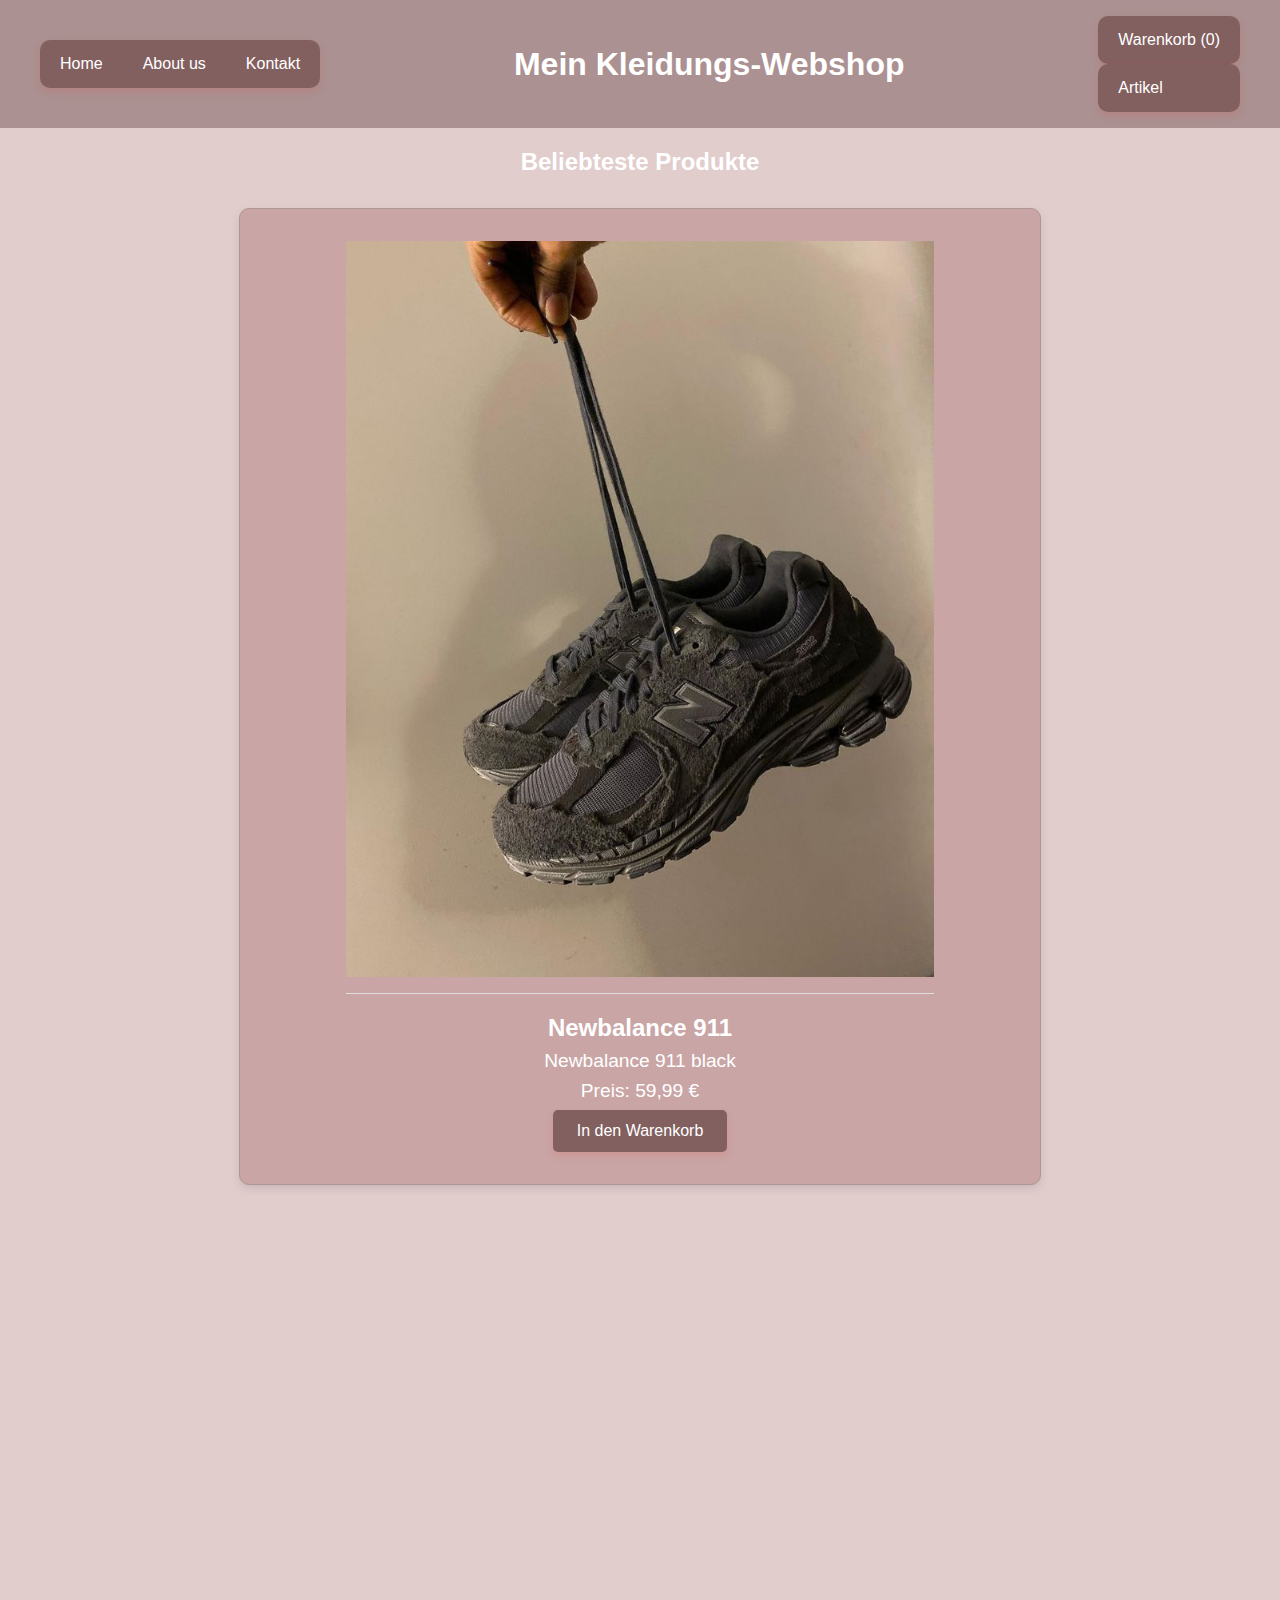
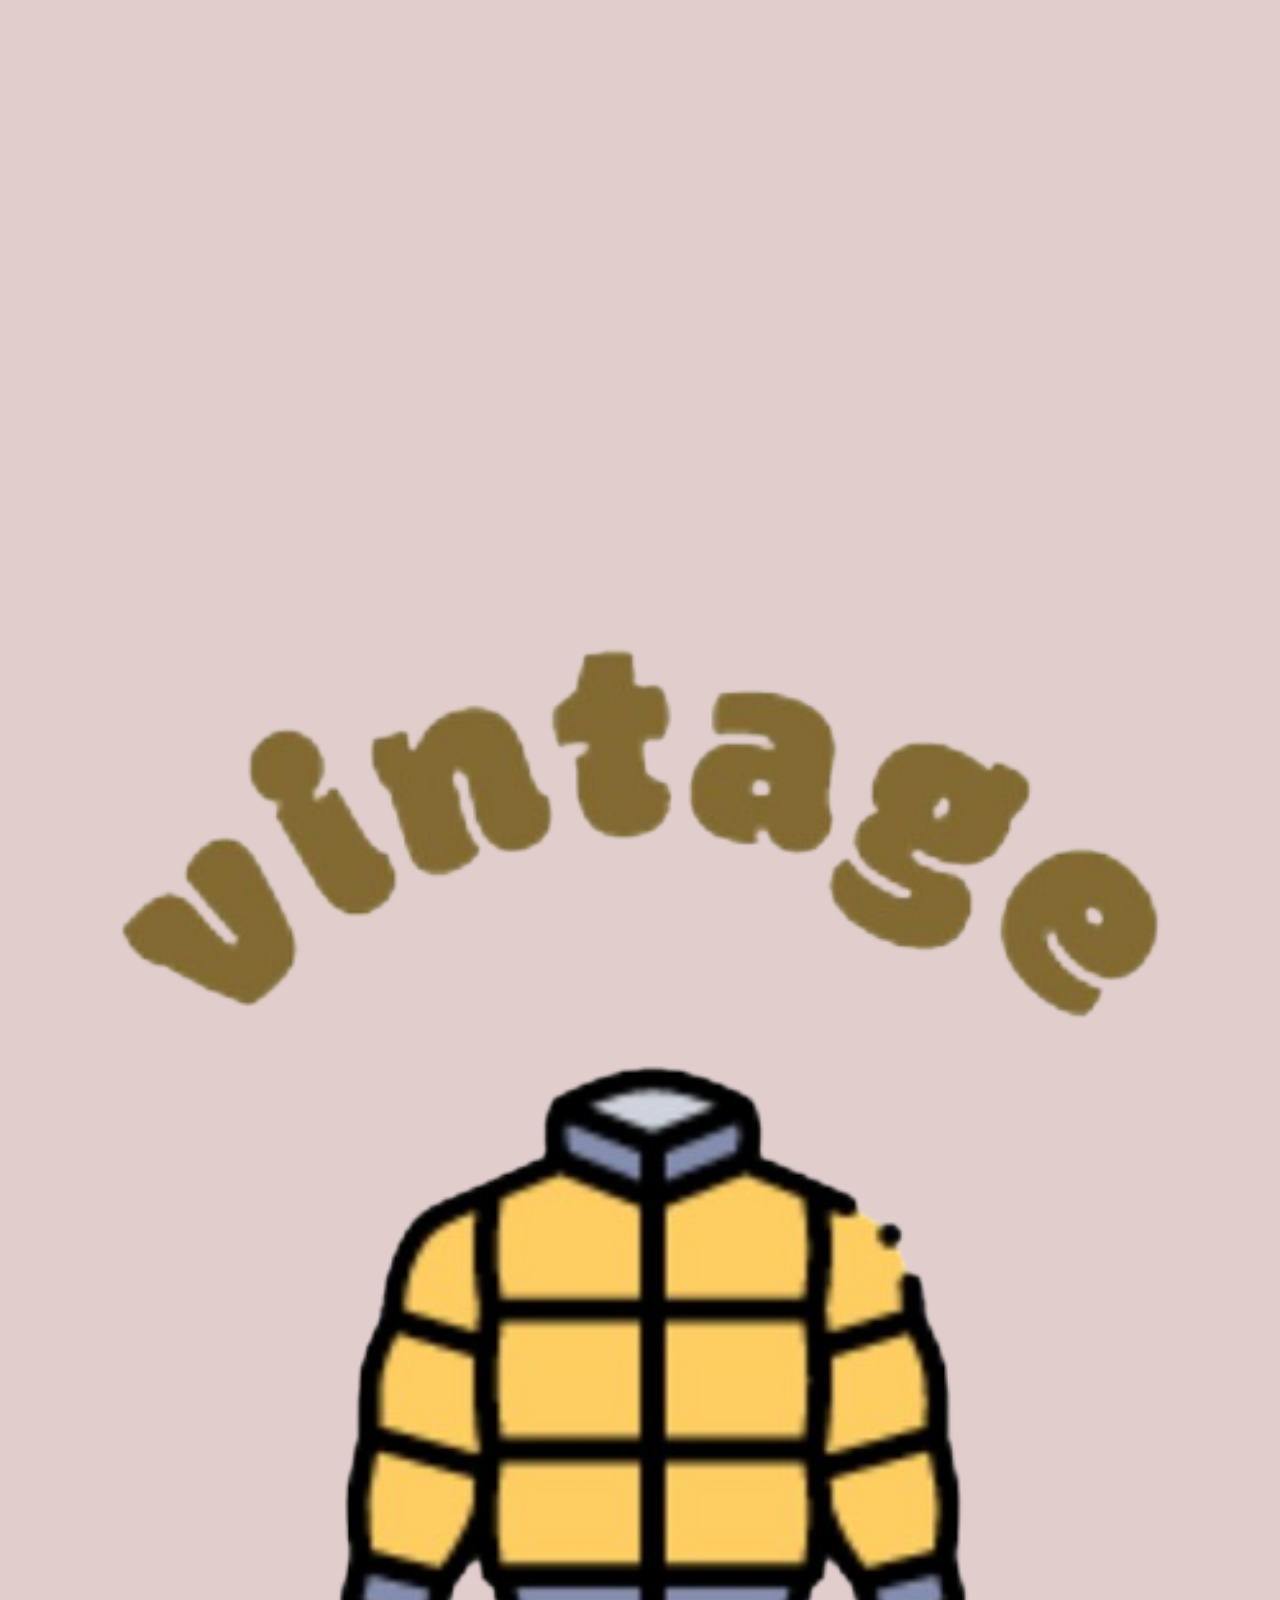
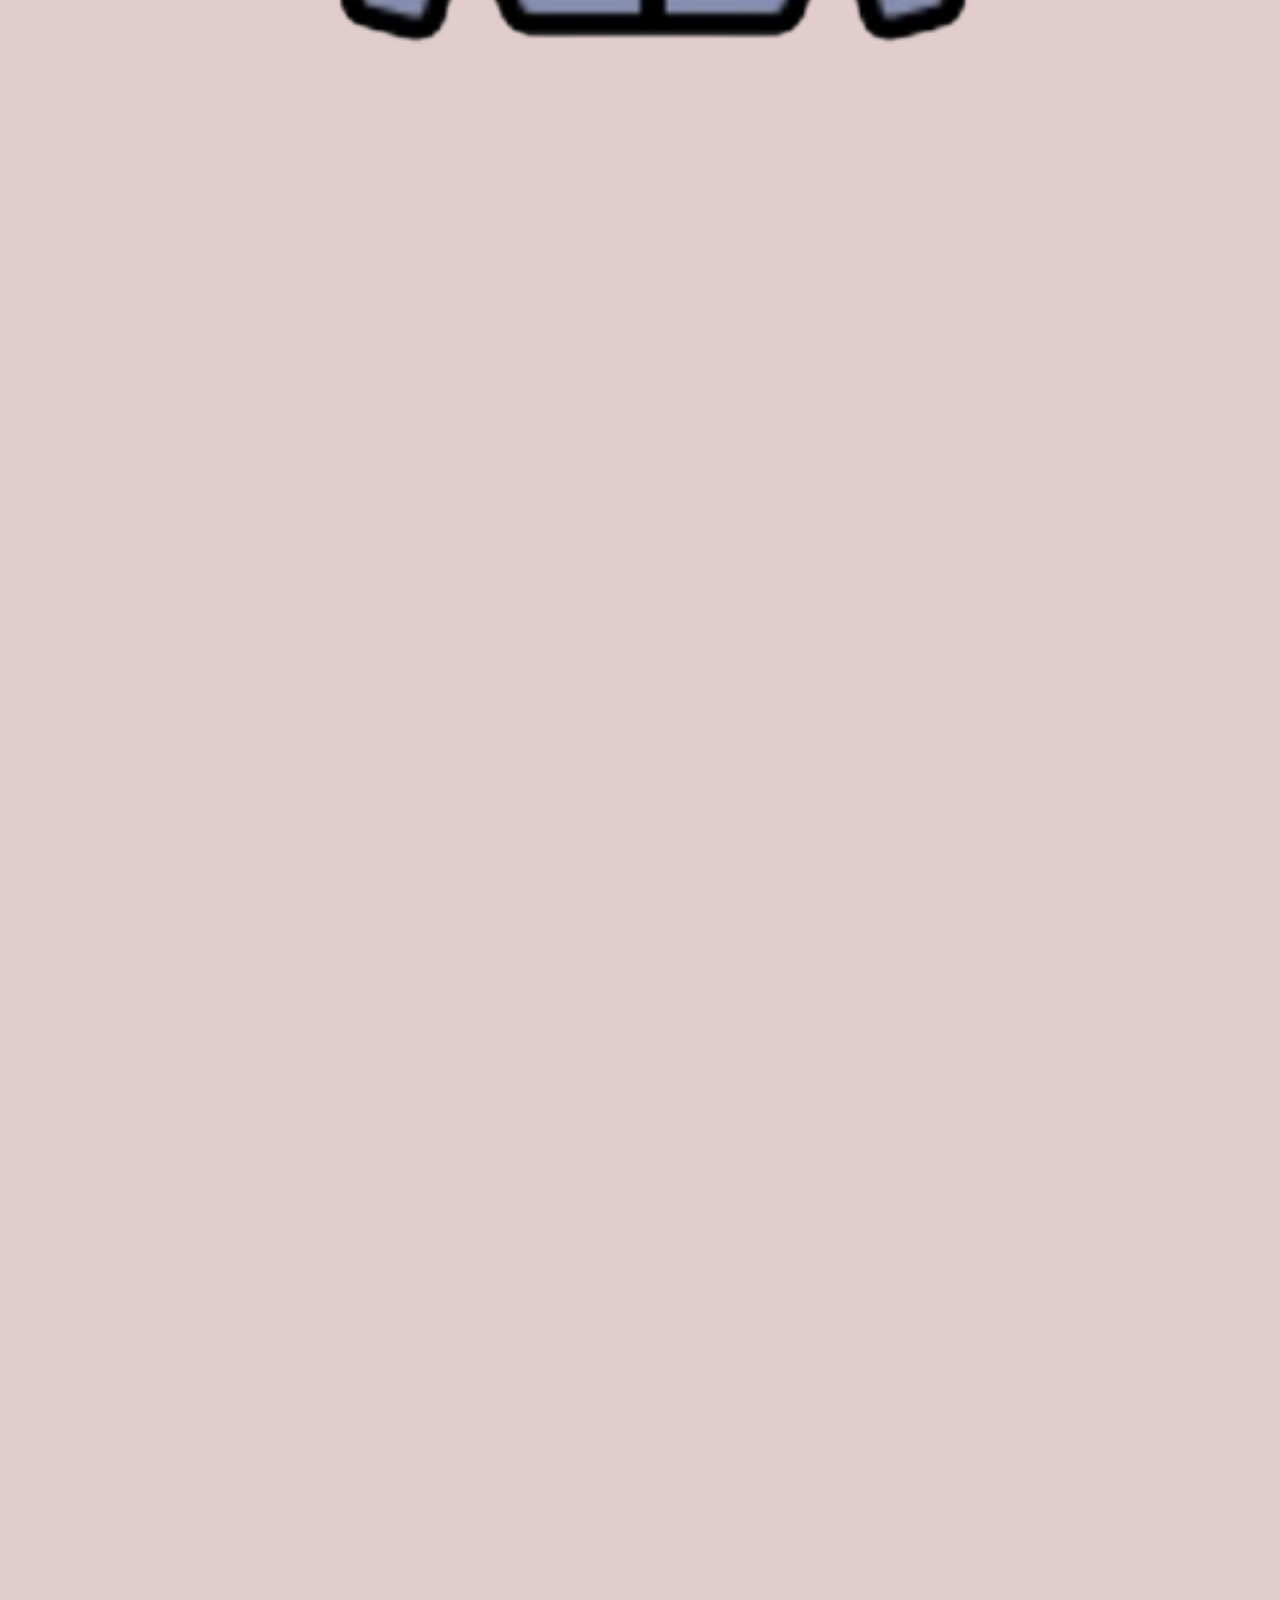
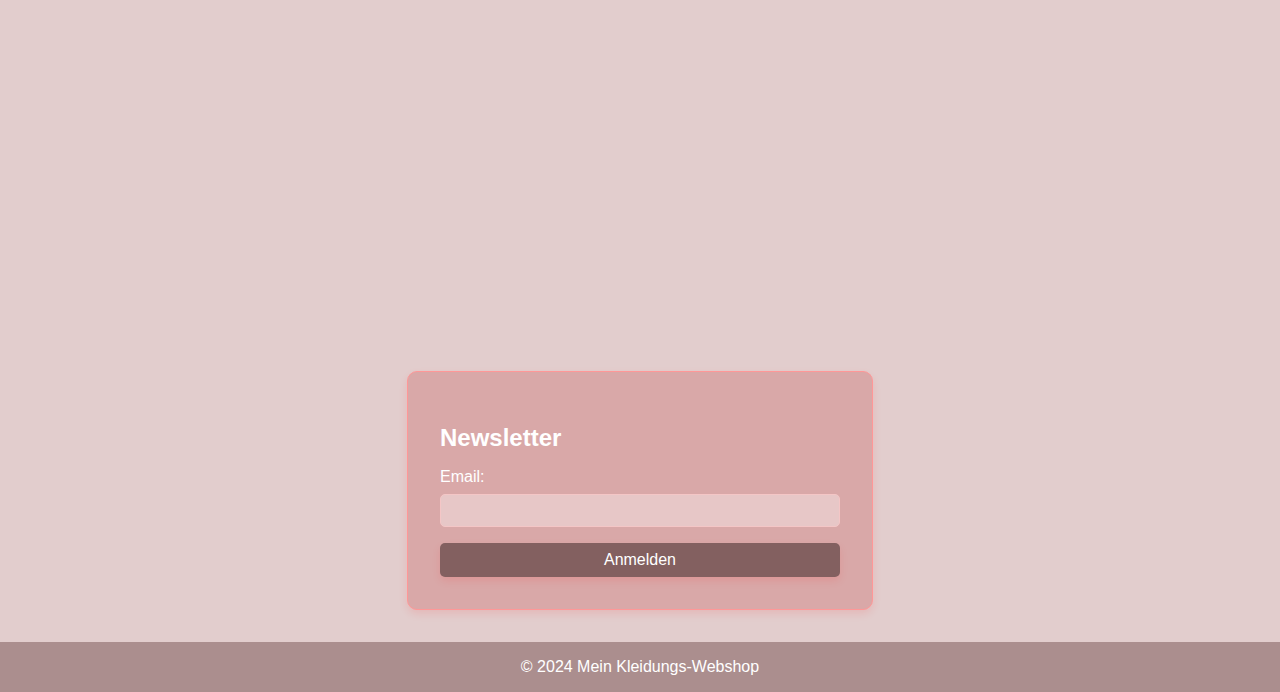
<file: index.html>
<!DOCTYPE html>
<html lang="de">
<head>
    <meta charset="UTF-8" />
    <meta name="viewport" content="width=device-width, initial-scale=1.0" />
    <title>Kleidungs-Webshop</title>
      <!-- 
    - favicon
  -->
  <link rel="icon" href="img/favicon.ico" type="images/x-icon">

    <link rel="stylesheet" href="styles.css" />
</head>
<body>
    <header>
        <div class="header-container container">
            <div class="container-left">
                <nav class="horizontal-nav">
                    <ul>
                        <li><a href="index.html">Home</a></li>
                        <li><a href="aboutus.html">About us</a></li>
                        <li><a href="kontakt.html">Kontakt</a></li>
                    </ul>
                </nav>
            </div>
            <div class="container-middle">
                <div class="header-title">
                    <h1>Mein Kleidungs-Webshop</h1>
                </div>
            </div>
            <div class="container-right">
                <nav class="horizontal-nav">
                    <ul>
                        <li><a href="warenkorb.html">Warenkorb (<span id="cart-count">0</span>)</a></li>
                    </ul>
                </nav>
                <div class="dropdown">
                    <button class="dropbtn">Artikel</button>
                    <div class="dropdown-content">
                            <li><a href="./schuhe.html">Schuhe</a></li>
                            <li><a href="./hoddies.html">Hoddies</a></li>
                            <li><a href="./hosen.html">Hosen</a></li>
                            <li><a href="./shirts.html">Shirts</a></li>
                    </div>
                </div>
            </div>
        </div>
    </header>

    <main class="container">
        <section class="top-products">
            <h2>Beliebteste Produkte</h2>
            <div class="grid">
                <!-- Produktkarten -->
                <div class="product-card" id="p-3">
                    <img src="img/8a855107-fcc2-42ff-9a18-74138e67428e.jpeg" alt="Produkt 3" />
                    <h3>Newbalance 911</h3>
                    <p>Newbalance 911 black</p>
                    <p>Preis: 59,99 €</p>
                    <button class="add-to-cart">In den Warenkorb</button>
                </div>
                <div class="product-card" id="p-8">
                    <img src="img/Marlboro Hoodie.jpeg" alt="Produkt 8" />
                    <h3>Marlboro Hoodie</h3>
                    <p>Marlboro rot Hoodie</p>
                    <p>Preis: 59,99 €</p>
                    <button class="add-to-cart">In den Warenkorb</button>
                </div>
                <div class="product-card" id="p-9">
                    <img src="img/Men's Faded Patchwork Distressed Loose Jeans - Blue _ M (1).jpeg" alt="Produkt 9" />
                    <h3>Trentvision</h3>
                    <p>Trentvision washed Baggyjeans</p>
                    <p>Preis: 59,99 €</p>
                    <button class="add-to-cart">In den Warenkorb</button>
                </div>
                <div class="product-card" id="p-11">
                    <img src="img/Too good to throw away_ Vintage Mystery Surprise Box.jpeg" alt="Produkt 11" />
                    <h3>Nike</h3>
                    <p>Nike Hoodie blue</p>
                    <p>Preis: 59,99 €</p>
                    <button class="add-to-cart">In den Warenkorb</button>
                </div>
                <div class="product-card" id="p-14">
                    <img src="img/𝒂𝒛𝒖𝒍𝒂 & 𝒌𝒂𝒕𝒂𝒓𝒂.jpeg" alt="Produkt 14" />
                    <h3>Asics</h3>
                    <p>Asics track 2</p>
                    <p>Preis: 59,99 €</p>
                    <button class="add-to-cart">In den Warenkorb</button>
                </div>
            </div>
        </section>
        <section class="newsletter">
            <h2>Newsletter</h2>
            <form action="newsletter.php" method="post">
                <label for="email">Email:</label>
                <input type="email" id="email" name="email" required />
                <button type="submit">Anmelden</button>
            </form>
        </section>
    </main>

    <footer>
        <div class="container">
            <p>© 2024 Mein Kleidungs-Webshop</p>
        </div>
    </footer>

    <script src="script.js"></script>
</body>
</html>
</file>
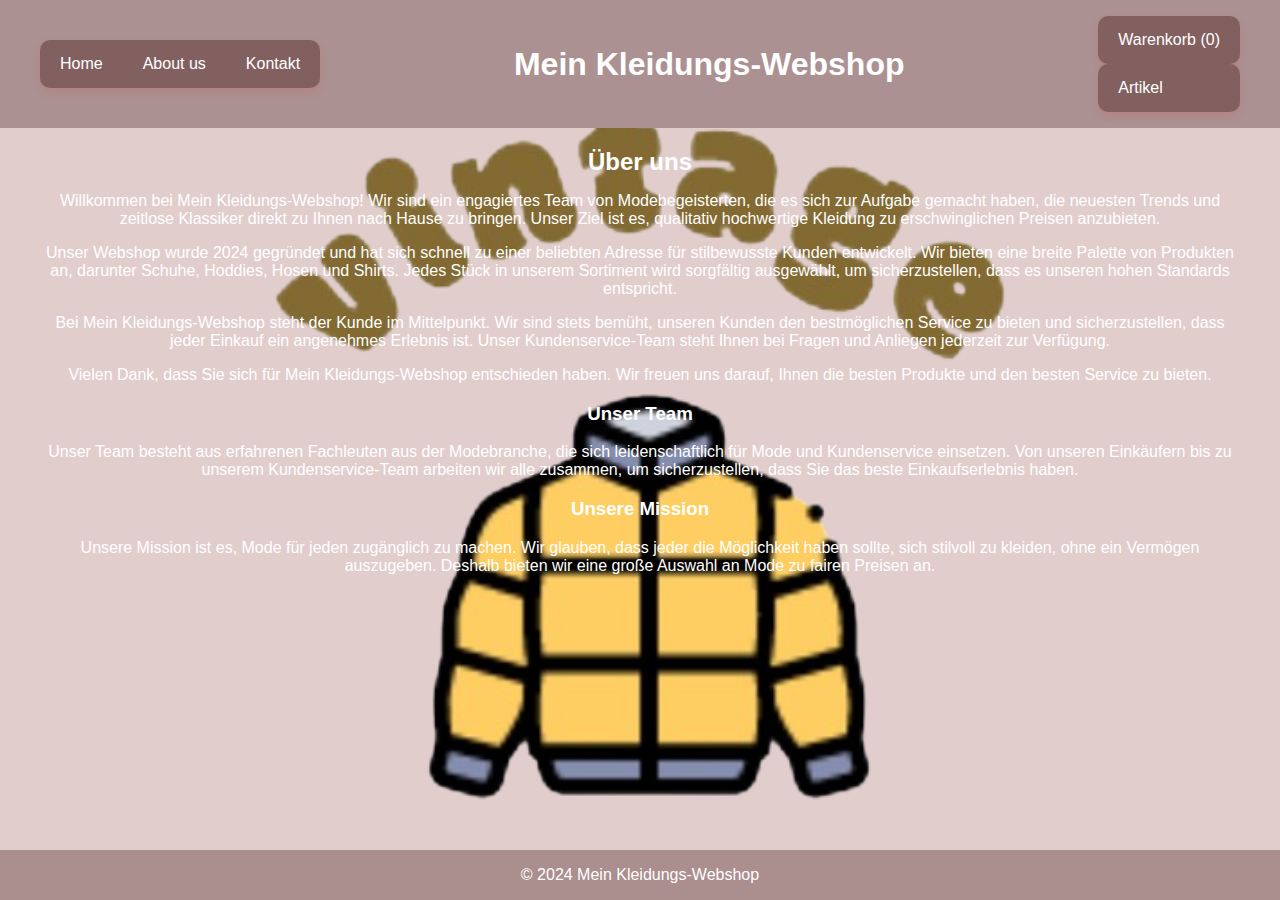
<file: aboutus.html>
<!DOCTYPE html>
<html lang="de">
<head>
    <meta charset="UTF-8" />
    <meta name="viewport" content="width=device-width, initial-scale=1.0" />
    <title>Über uns - Mein Kleidungs-Webshop</title>
          <!-- 
    - favicon
  -->
  <link rel="icon" href="img/favicon.ico" type="images/x-icon">
    <link rel="stylesheet" href="styles.css" />
</head>
<body>
    <header>
        <div class="header-container container">
            <div class="container-left">
                <nav class="horizontal-nav">
                    <ul>
                        <li><a href="index.html">Home</a></li>
                        <li><a href="aboutus.html">About us</a></li>
                        <li><a href="kontakt.html">Kontakt</a></li>
                    </ul>
                </nav>
            </div>
            <div class="container-middle">
                <div class="header-title">
                    <h1>Mein Kleidungs-Webshop</h1>
                </div>
            </div>
            <div class="container-right">
                <nav class="horizontal-nav">
                    <ul>
                        <li><a href="warenkorb.html">Warenkorb (<span id="cart-count">0</span>)</a></li>

                    </ul>
                </nav>
                <div class="dropdown">
                    <button class="dropbtn">Artikel</button>
                    <div class="dropdown-content">
                            <li><a href="./schuhe.html">Schuhe</a></li>
                            <li><a href="./hoddies.html">Hoddies</a></li>
                            <li><a href="./hosen.html">Hosen</a></li>
                            <li><a href="./shirts.html">Shirts</a></li>
                    </div>
                </div>
            </div>
        </div>
    </header>

    <main class="container">
        <section class="about-us">
            <h2>Über uns</h2>
            <p>Willkommen bei Mein Kleidungs-Webshop! Wir sind ein engagiertes Team von Modebegeisterten, die es sich zur Aufgabe gemacht haben, die neuesten Trends und zeitlose Klassiker direkt zu Ihnen nach Hause zu bringen. Unser Ziel ist es, qualitativ hochwertige Kleidung zu erschwinglichen Preisen anzubieten.</p>
            <p>Unser Webshop wurde 2024 gegründet und hat sich schnell zu einer beliebten Adresse für stilbewusste Kunden entwickelt. Wir bieten eine breite Palette von Produkten an, darunter Schuhe, Hoddies, Hosen und Shirts. Jedes Stück in unserem Sortiment wird sorgfältig ausgewählt, um sicherzustellen, dass es unseren hohen Standards entspricht.</p>
            <p>Bei Mein Kleidungs-Webshop steht der Kunde im Mittelpunkt. Wir sind stets bemüht, unseren Kunden den bestmöglichen Service zu bieten und sicherzustellen, dass jeder Einkauf ein angenehmes Erlebnis ist. Unser Kundenservice-Team steht Ihnen bei Fragen und Anliegen jederzeit zur Verfügung.</p>
            <p>Vielen Dank, dass Sie sich für Mein Kleidungs-Webshop entschieden haben. Wir freuen uns darauf, Ihnen die besten Produkte und den besten Service zu bieten.</p>
            <h3>Unser Team</h3>
            <p>Unser Team besteht aus erfahrenen Fachleuten aus der Modebranche, die sich leidenschaftlich für Mode und Kundenservice einsetzen. Von unseren Einkäufern bis zu unserem Kundenservice-Team arbeiten wir alle zusammen, um sicherzustellen, dass Sie das beste Einkaufserlebnis haben.</p>
            <h3>Unsere Mission</h3>
            <p>Unsere Mission ist es, Mode für jeden zugänglich zu machen. Wir glauben, dass jeder die Möglichkeit haben sollte, sich stilvoll zu kleiden, ohne ein Vermögen auszugeben. Deshalb bieten wir eine große Auswahl an Mode zu fairen Preisen an.</p>
        </section>
    </main>

    <footer>
        <div class="container">
            <p>© 2024 Mein Kleidungs-Webshop</p>
        </div>
    </footer>
</body>
</html>
</file>
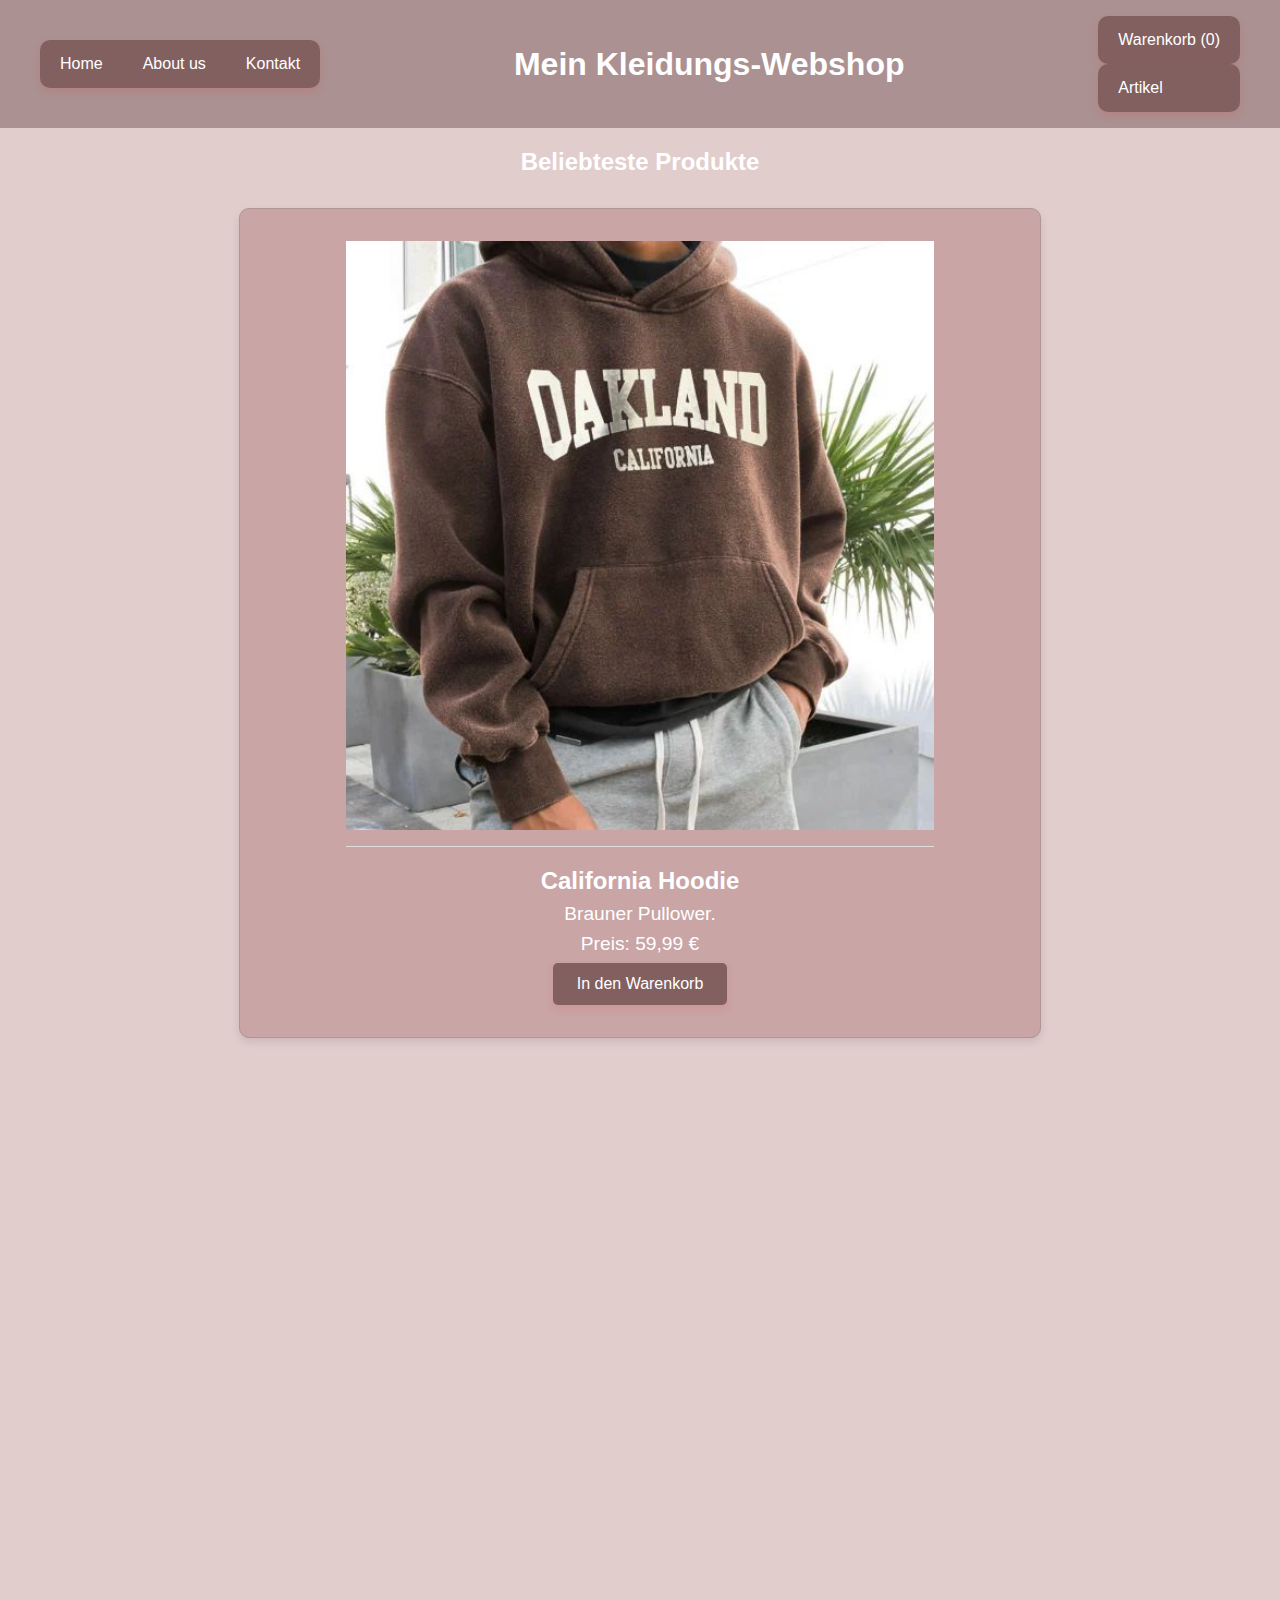
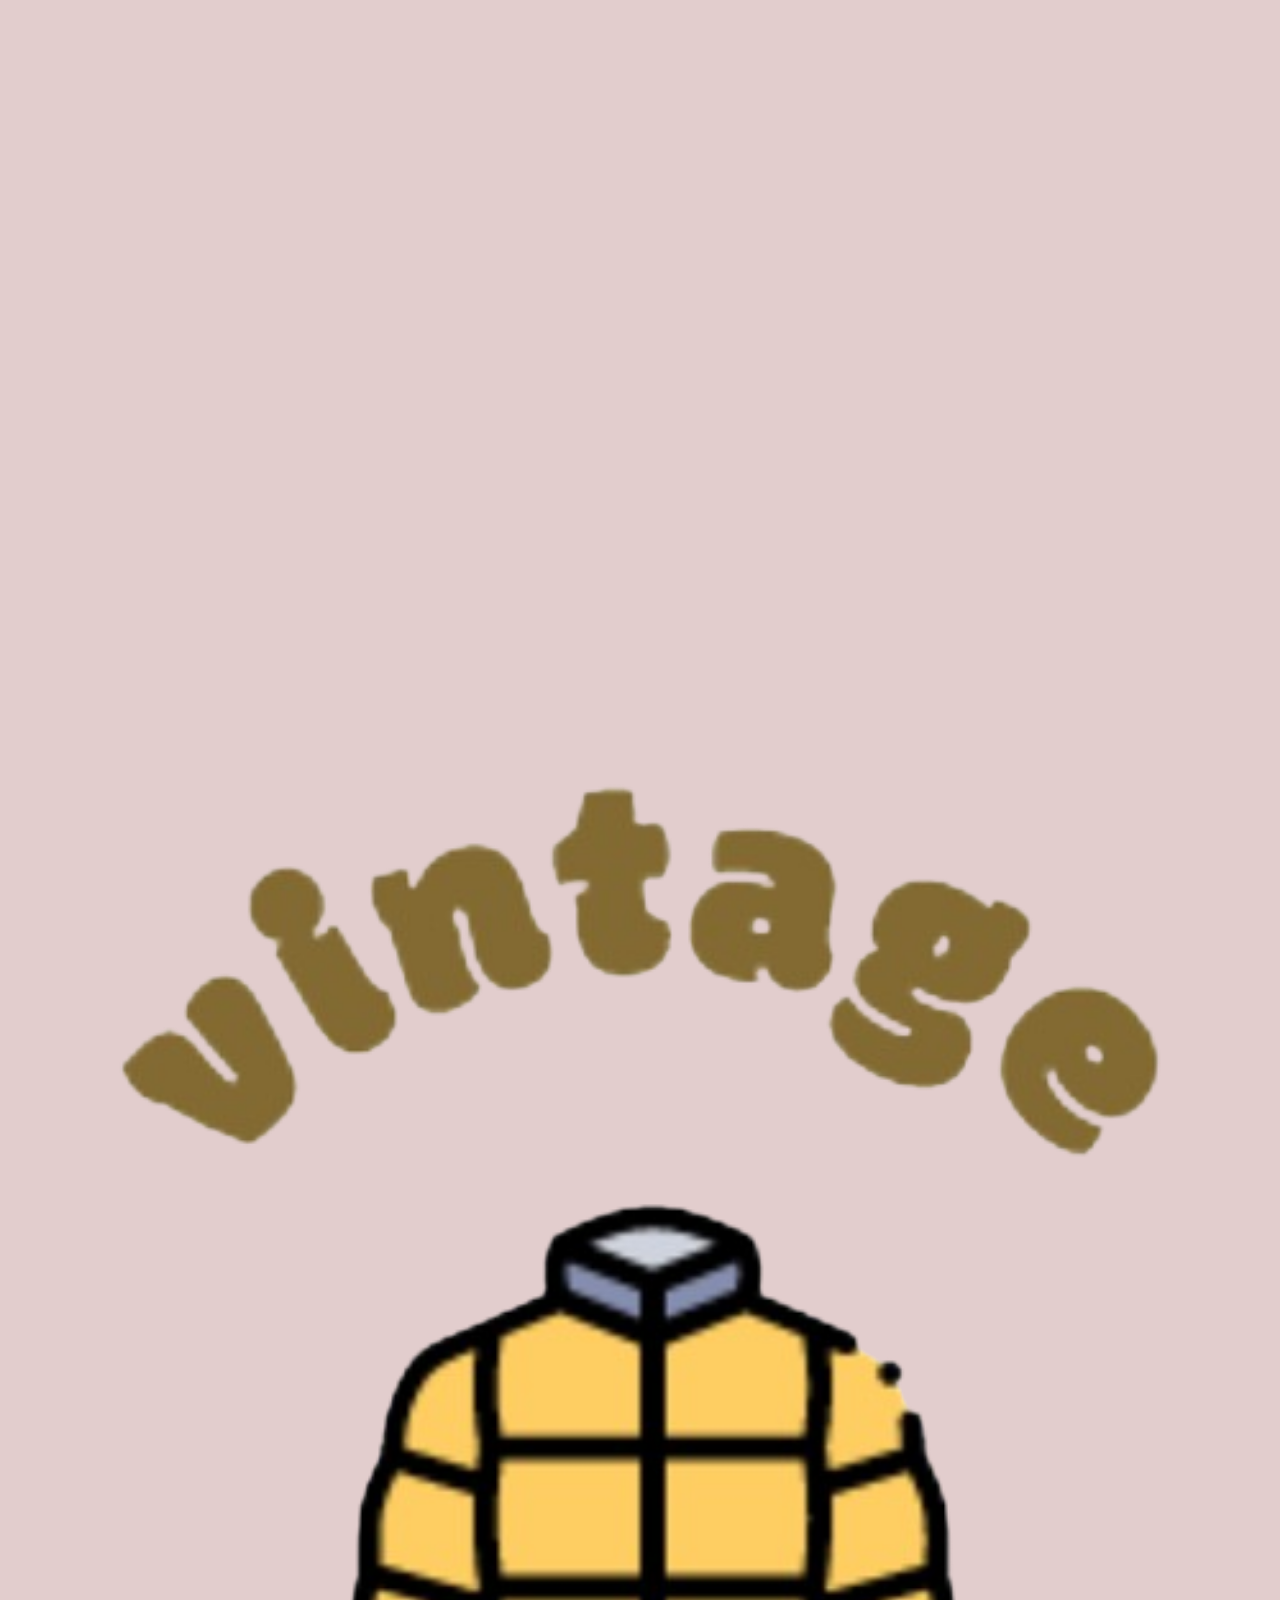
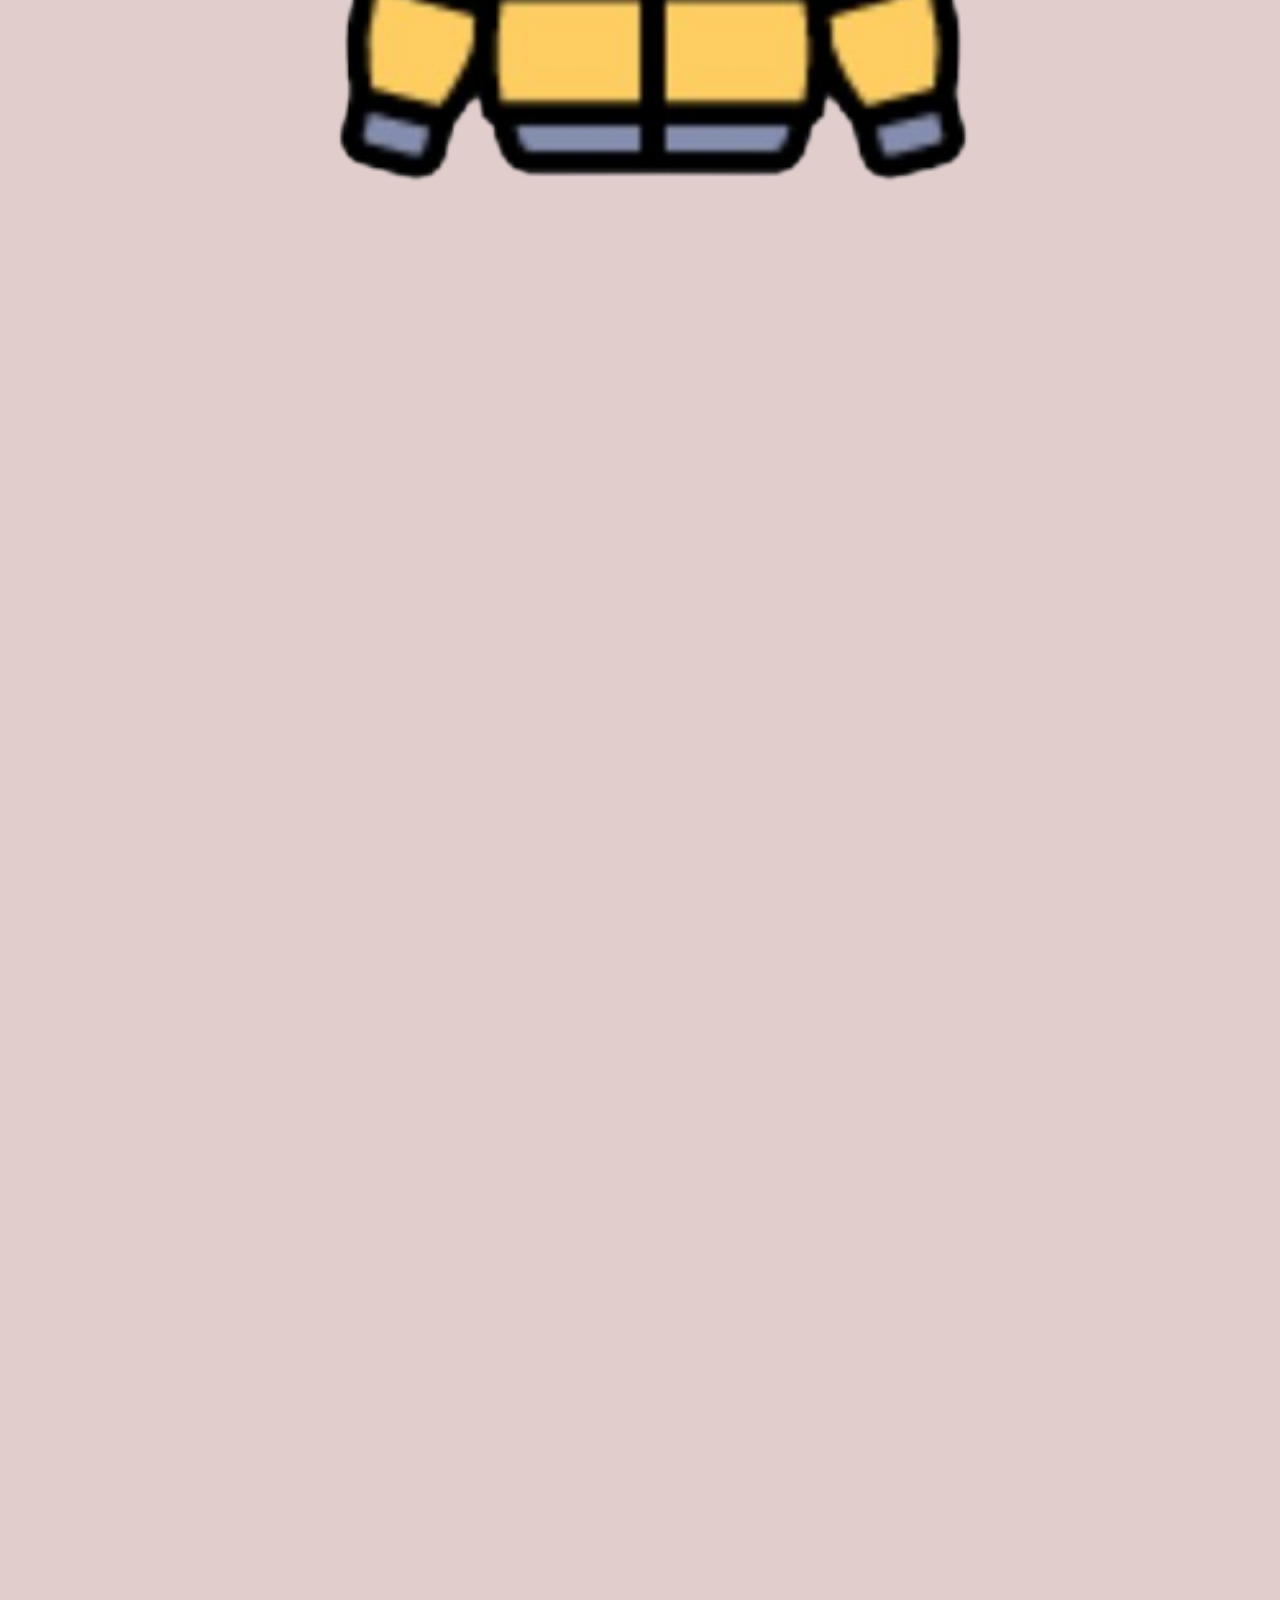
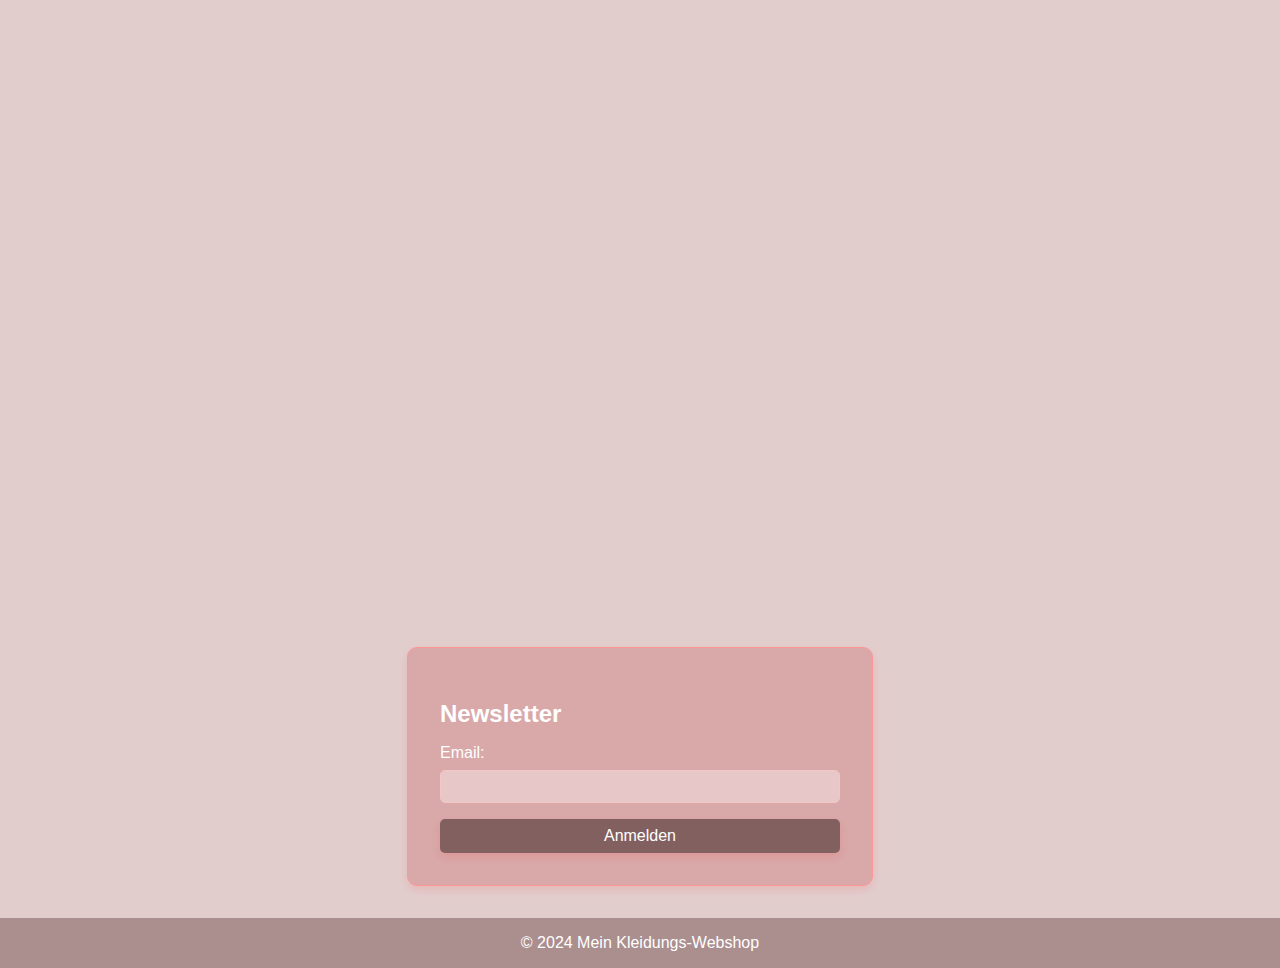
<file: hoddies.html>
<!DOCTYPE html>
<html lang="de">
<head>
    <meta charset="UTF-8" />
    <meta name="viewport" content="width=device-width, initial-scale=1.0" />
    <title>Kleidungs-Webshop</title>
          <!-- 
    - favicon
  -->
  <link rel="icon" href="img/favicon.ico" type="images/x-icon">
    <link rel="stylesheet" href="styles.css" />
</head>
<body>
    <header>
        <div class="header-container container">
            <div class="container-left">
                <nav class="horizontal-nav">
                    <ul>
                        <li><a href="index.html">Home</a></li>
                        <li><a href="aboutus.html">About us</a></li>
                        <li><a href="kontakt.html">Kontakt</a></li>
                    </ul>
                </nav>
            </div>
            <div class="container-middle">
                <div class="header-title">
                    <h1>Mein Kleidungs-Webshop</h1>
                </div>
            </div>
            <div class="container-right">
                <nav class="horizontal-nav">
                    <ul>
                        <li><a href="warenkorb.html">Warenkorb (<span id="cart-count">0</span>)</a></li>
                    </ul>
                </nav>
                <div class="dropdown">
                    <button class="dropbtn">Artikel</button>
                    <div class="dropdown-content">
                            <li><a href="./schuhe.html">Schuhe</a></li>
                            <li><a href="./hoddies.html">Hoddies</a></li>
                            <li><a href="./hosen.html">Hosen</a></li>
                            <li><a href="./shirts.html">Shirts</a></li>
                    </div>
                </div>
            </div>
        </div>
    </header>

    <main class="container">
        <section class="top-products">
            <h2>Beliebteste Produkte</h2>
            <div class="grid">
                <!-- Produktkarten -->
                <div class="product-card" id="p-4" data-id="4" data-name="Produkt 4" data-price="59.99">
                    <img src="img/Inlyline.jpeg" alt="Produkt 4" />
                    <h3>California Hoodie</h3>
                    <p>Brauner Pullower.</p>
                    <p>Preis: 59,99 €</p>
                    <button class="add-to-cart">In den Warenkorb</button>
                </div>
                <div class="product-card" id="p-6" data-id="6" data-name="Produkt 6" data-price="59.99">
                    <img src="img/kotiva.jpeg" alt="Produkt 6" />
                    <h3>Stüssy</h3>
                    <p>Grauer Stüssy Hoodie</p>
                    <p>Preis: 59,99 €</p>
                    <button class="add-to-cart">In den Warenkorb</button>
                </div>
                <div class="product-card" id="p-8" data-id="8" data-name="Produkt 8" data-price="59.99">
                    <img src="img/Marlboro Hoodie.jpeg" alt="Produkt 8" />
                    <h3>Marlboro</h3>
                    <p>Marlboro rot Hoodie.</p>
                    <p>Preis: 59,99 €</p>
                    <button class="add-to-cart">In den Warenkorb</button>
                </div>
                <div class="product-card" id="p-11" data-id="11" data-name="Produkt 11" data-price="59.99">
                    <img src="img/Too good to throw away_ Vintage Mystery Surprise Box.jpeg" alt="Produkt 11" />
                    <h3>Nike</h3>
                    <p>Vintage Nike Hoodie blau</p>
                    <p>Preis: 59,99 €</p>
                    <button class="add-to-cart">In den Warenkorb</button>
                </div>
                <div class="product-card" id="p-12" data-id="12" data-name="Produkt 12" data-price="59.99">
                    <img src="img/Vintage Mens Crew Neck Jumper Sweater 2xl Navy Blue Striped Acrylic Zi14.jpeg" alt="Produkt 12" />
                    <h3>Produkt 12</h3>
                    <p>Beschreibung des Produkts 12.</p>
                    <p>Preis: 59,99 €</p>
                    <button class="add-to-cart">In den Warenkorb</button>
                </div>
            </div>
        </section>
        <section class="newsletter">
            <h2>Newsletter</h2>
            <form action="newsletter.php" method="post">
                <label for="email">Email:</label>
                <input type="email" id="email" name="email" required />
                <button type="submit">Anmelden</button>
            </form>
        </section>
    </main>

    <footer>
        <div class="container">
            <p>© 2024 Mein Kleidungs-Webshop</p>
        </div>
    </footer>

    <script src="script.js"></script>
  </body>
</html>
</file>
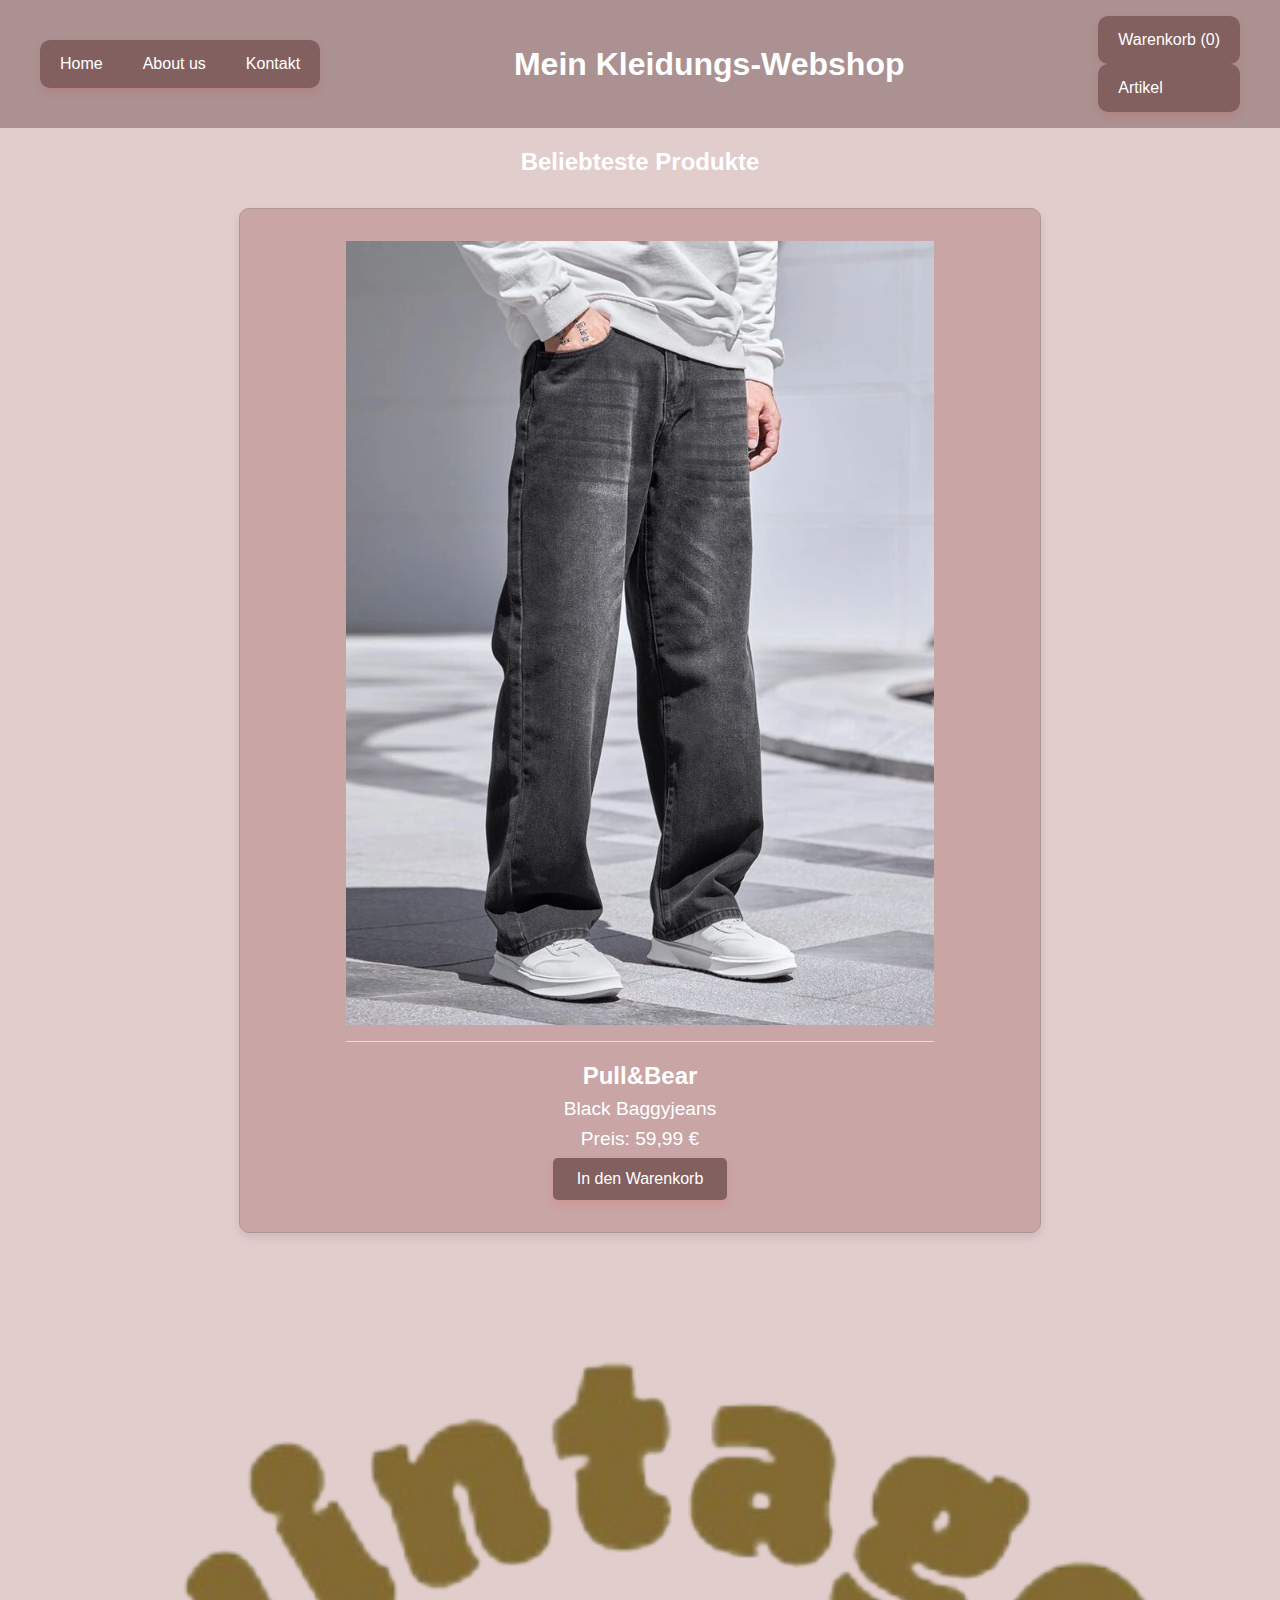
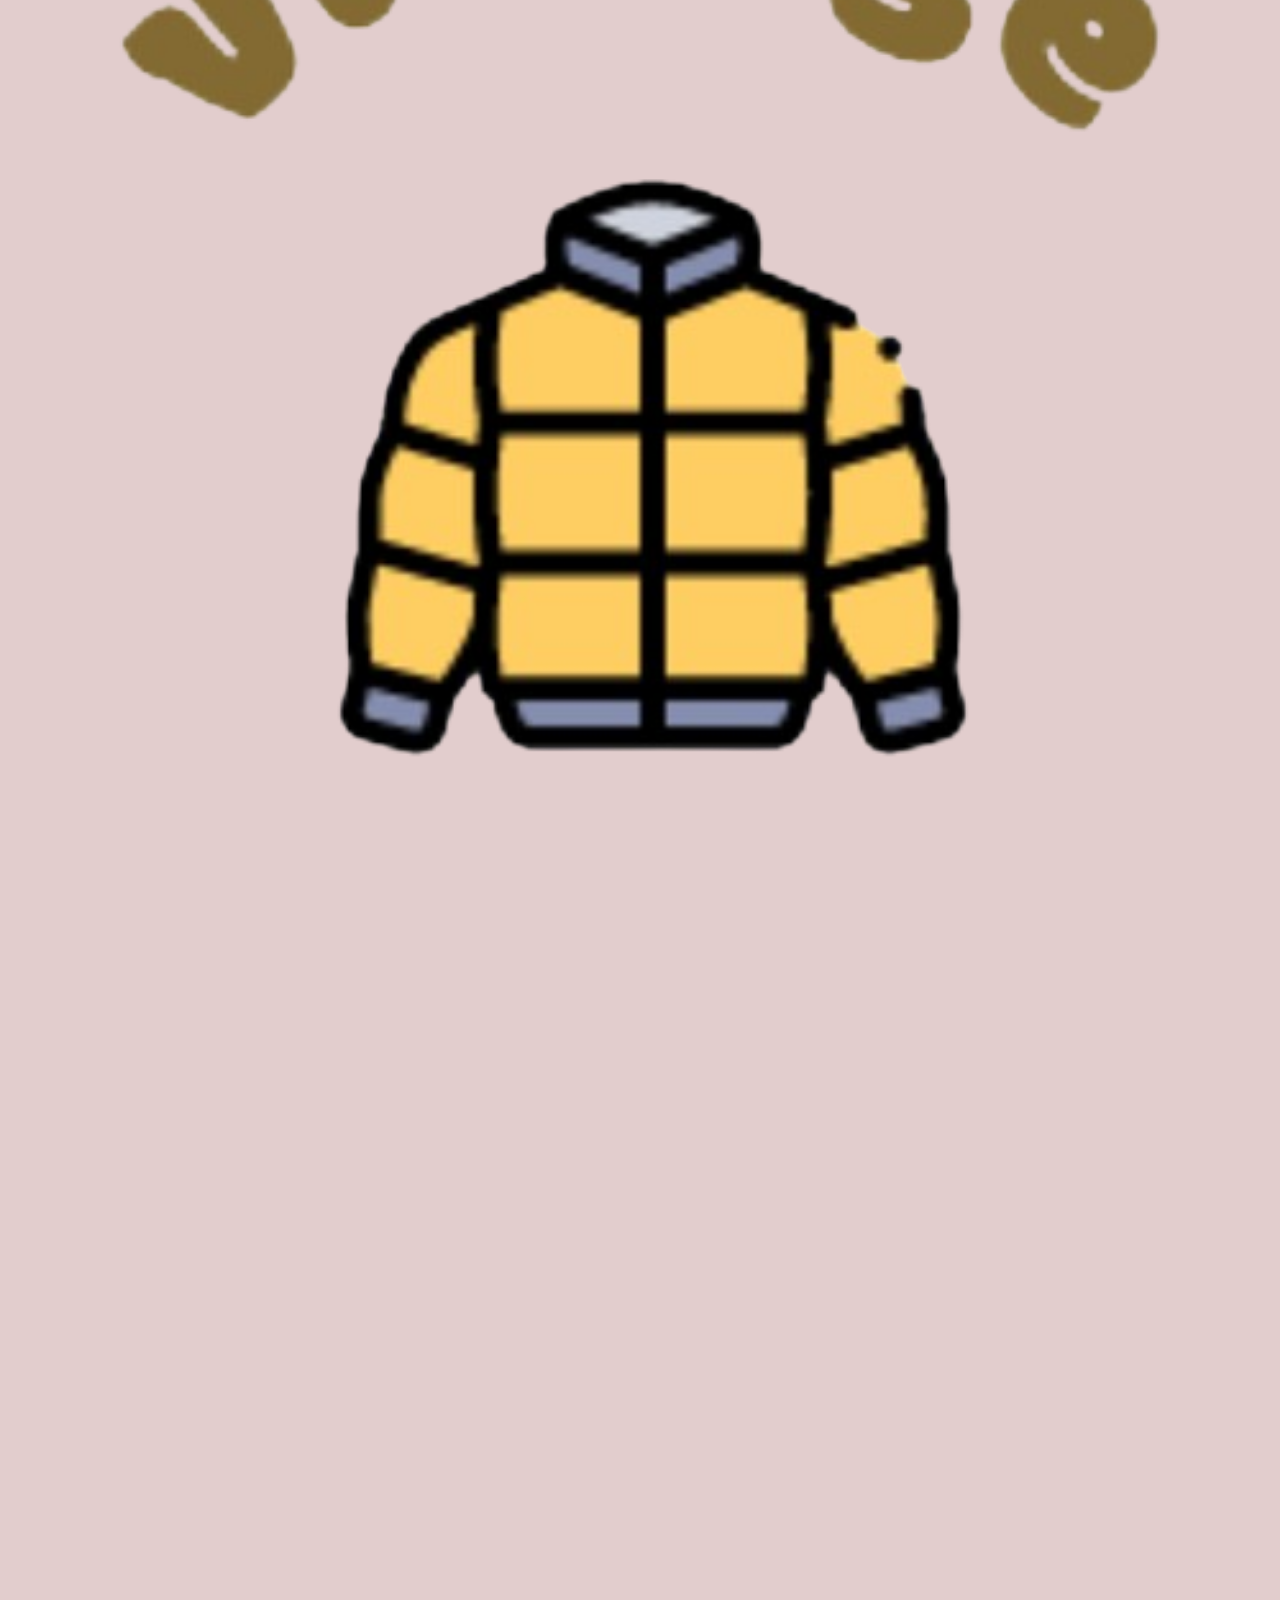
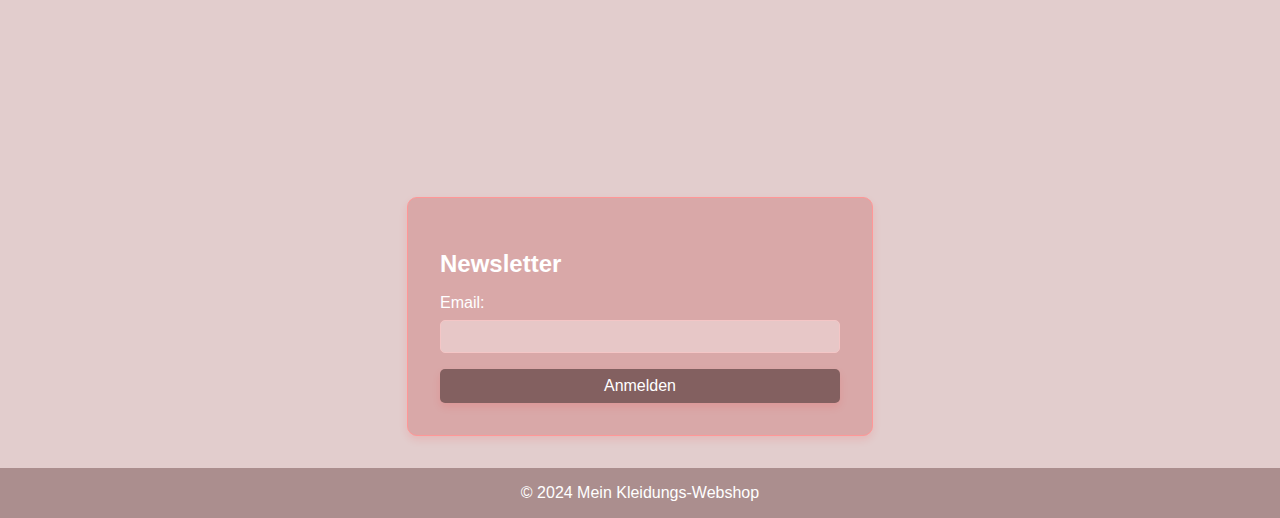
<file: hosen.html>
<!DOCTYPE html>
<html lang="de">
<head>
    <meta charset="UTF-8" />
    <meta name="viewport" content="width=device-width, initial-scale=1.0" />
    <title>Kleidungs-Webshop</title>
          <!-- 
    - favicon
  -->
  <link rel="icon" href="img/favicon.ico" type="images/x-icon">
    <link rel="stylesheet" href="styles.css" />
</head>
<body>
    <header>
        <div class="header-container container">
            <div class="container-left">
                <nav class="horizontal-nav">
                    <ul>
                        <li><a href="index.html">Home</a></li>
                        <li><a href="aboutus.html">About us</a></li>
                        <li><a href="kontakt.html">Kontakt</a></li>
                    </ul>
                </nav>
            </div>
            <div class="container-middle">
                <div class="header-title">
                    <h1>Mein Kleidungs-Webshop</h1>
                </div>
            </div>
            <div class="container-right">
                <nav class="horizontal-nav">
                    <ul>
                        <li><a href="warenkorb.html">Warenkorb (<span id="cart-count">0</span>)</a></li>
                    </ul>
                </nav>
                <div class="dropdown">
                    <button class="dropbtn">Artikel</button>
                    <div class="dropdown-content">
                            <li><a href="./schuhe.html">Schuhe</a></li>
                            <li><a href="./hoddies.html">Hoddies</a></li>
                            <li><a href="./hosen.html">Hosen</a></li>
                            <li><a href="./shirts.html">Shirts</a></li>
                    </div>
                </div>
            </div>
        </div>
    </header>

    <main class="container">
        <section class="top-products">
            <h2>Beliebteste Produkte</h2>
            <div class="grid">
                <!-- Produktkarten -->
                <div class="product-card" id="p-7" data-id="7" data-name="Produkt 7" data-price="59.99">
                    <img src="img/Manfinity Hypemode Homens Algodão Lavagem Com Água Sanitária Jeans Reta.jpeg" alt="Produkt 7" />
                    <h3>Pull&Bear</h3>
                    <p>Black Baggyjeans</p>
                    <p>Preis: 59,99 €</p>
                    <button class="add-to-cart">In den Warenkorb</button>
                </div>
                <div class="product-card" id="p-9" data-id="9" data-name="Produkt 9" data-price="59.99">
                    <img src="img/Men's Faded Patchwork Distressed Loose Jeans - Blue _ M (1).jpeg" alt="Produkt 9" />
                    <h3>Trentvision</h3>
                    <p>Trentvision washed Baggyjeans</p>
                    <p>Preis: 59,99 €</p>
                    <button class="add-to-cart">In den Warenkorb</button>
                </div>
                <div class="product-card" id="p-10" data-id="10" data-name="Produkt 10" data-price="59.99">
                    <img src="img/REELL Baggy 30 Broek origing mid blue.jpeg" alt="Produkt 10" />
                    <h3>Pull&Bear</h3>
                    <p>Blue Baggyjeans</p>
                    <p>Preis: 59,99 €</p>
                    <button class="add-to-cart">In den Warenkorb</button>
                </div>
            </div>
        </section>
        <section class="newsletter">
            <h2>Newsletter</h2>
            <form action="newsletter.php" method="post">
                <label for="email">Email:</label>
                <input type="email" id="email" name="email" required />
                <button type="submit">Anmelden</button>
            </form>
        </section>
    </main>

    <footer>
        <div class="container">
            <p>© 2024 Mein Kleidungs-Webshop</p>
        </div>
    </footer>

    <script src="script.js"></script>
</body>
</html>
</file>
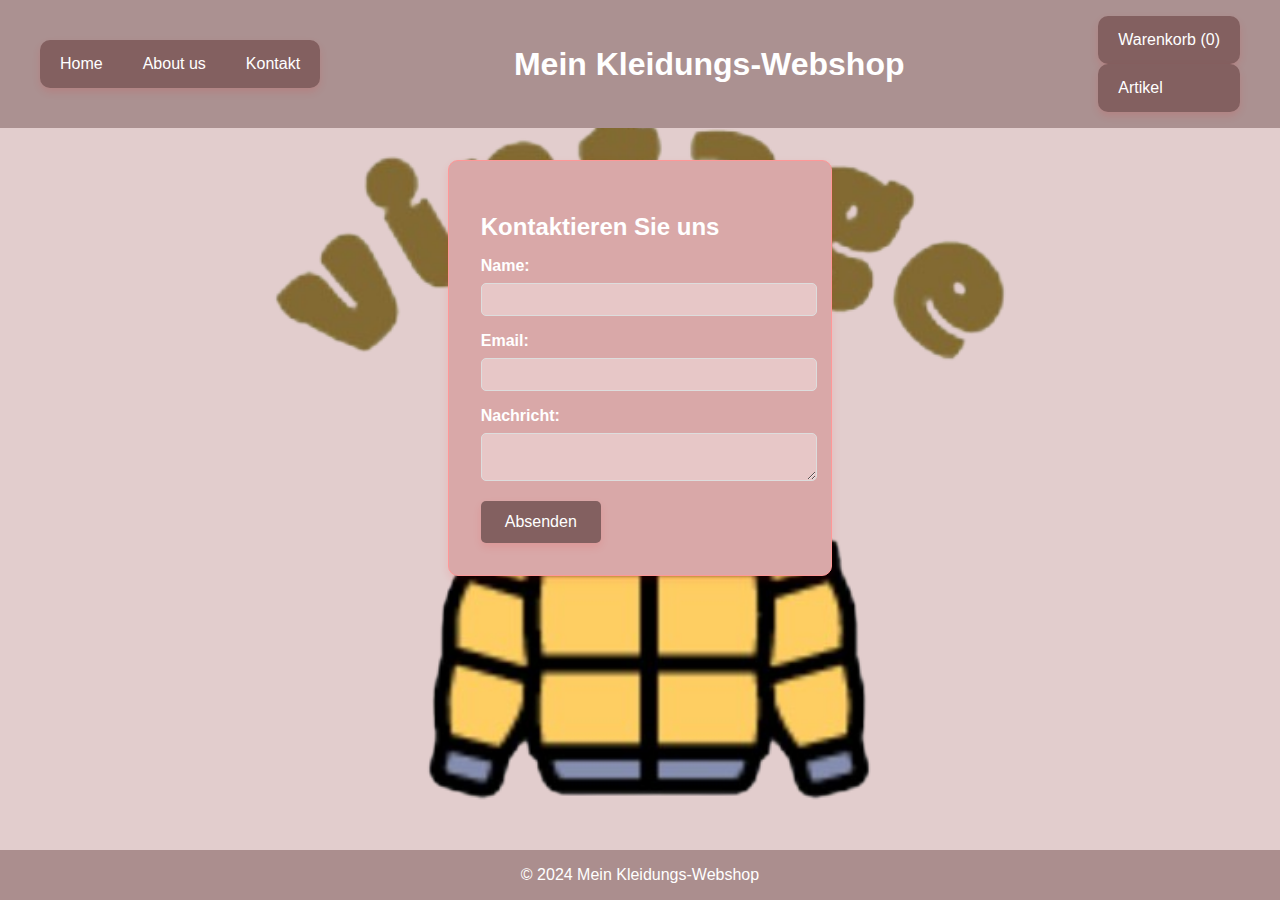
<file: kontakt.html>
<!DOCTYPE html>
<html lang="de">
<head>
    <meta charset="UTF-8">
    <meta name="viewport" content="width=device-width, initial-scale=1.0">
    <title>Kontakt - Mein Kleidungs-Webshop</title>
          <!-- 
    - favicon
  -->
  <link rel="icon" href="img/favicon.ico" type="images/x-icon">
    <link rel="stylesheet" href="styles.css">
    <script src="https://cdn.emailjs.com/dist/email.min.js"></script>
    <script>
        (function(){
            emailjs.init("a_S3vBvG1bvJMTkO-"); // Ersetzen Sie "YOUR_USER_ID" durch Ihre tatsächliche Benutzer-ID von EmailJS
        })();
    </script>
</head>
<body>
    <header>
        <div class="header-container container">
            <div class="container-left">
                <nav class="horizontal-nav">
                    <ul>
                        <li><a href="index.html">Home</a></li>
                        <li><a href="aboutus.html">About us</a></li>
                        <li><a href="kontakt.html">Kontakt</a></li>
                    </ul>
                </nav>
            </div>
            <div class="container-middle">
                <div class="header-title">
                    <h1>Mein Kleidungs-Webshop</h1>
                </div>
            </div>
            <div class="container-right">
                <nav class="horizontal-nav">
                    <ul>
                        <li><a href="warenkorb.html">Warenkorb (<span id="cart-count">0</span>)</a></li>
                    </ul>
                </nav>
                <div class="dropdown">
                    <button class="dropbtn">Artikel</button>
                    <div class="dropdown-content">
                        <ul>
                            <li><a href="./schuhe.html">Schuhe</a></li>
                            <li><a href="./hoddies.html">Hoddies</a></li>
                            <li><a href="./hosen.html">Hosen</a></li>
                            <li><a href="./shirts.html">Shirts</a></li>
                        </ul>
                    </div>
                </div>
            </div>
        </div>
    </header>

    <main class="container">
        <section class="contact-form">
            <h2>Kontaktieren Sie uns</h2>
            <form id="contact-form">
                <label for="name">Name:</label>
                <input type="text" id="name" name="name" required>

                <label for="email">Email:</label>
                <input type="email" id="email" name="email" required>

                <label for="message">Nachricht:</label>
                <textarea id="message" name="message" required></textarea>

                <button type="submit" class="button">Absenden</button>
            </form>
        </section>
    </main>

    <footer>
        <div class="container">
            <p>© 2024 Mein Kleidungs-Webshop</p>
        </div>
    </footer>

    <script src="script.js"></script>
</body>
</html>
</file>
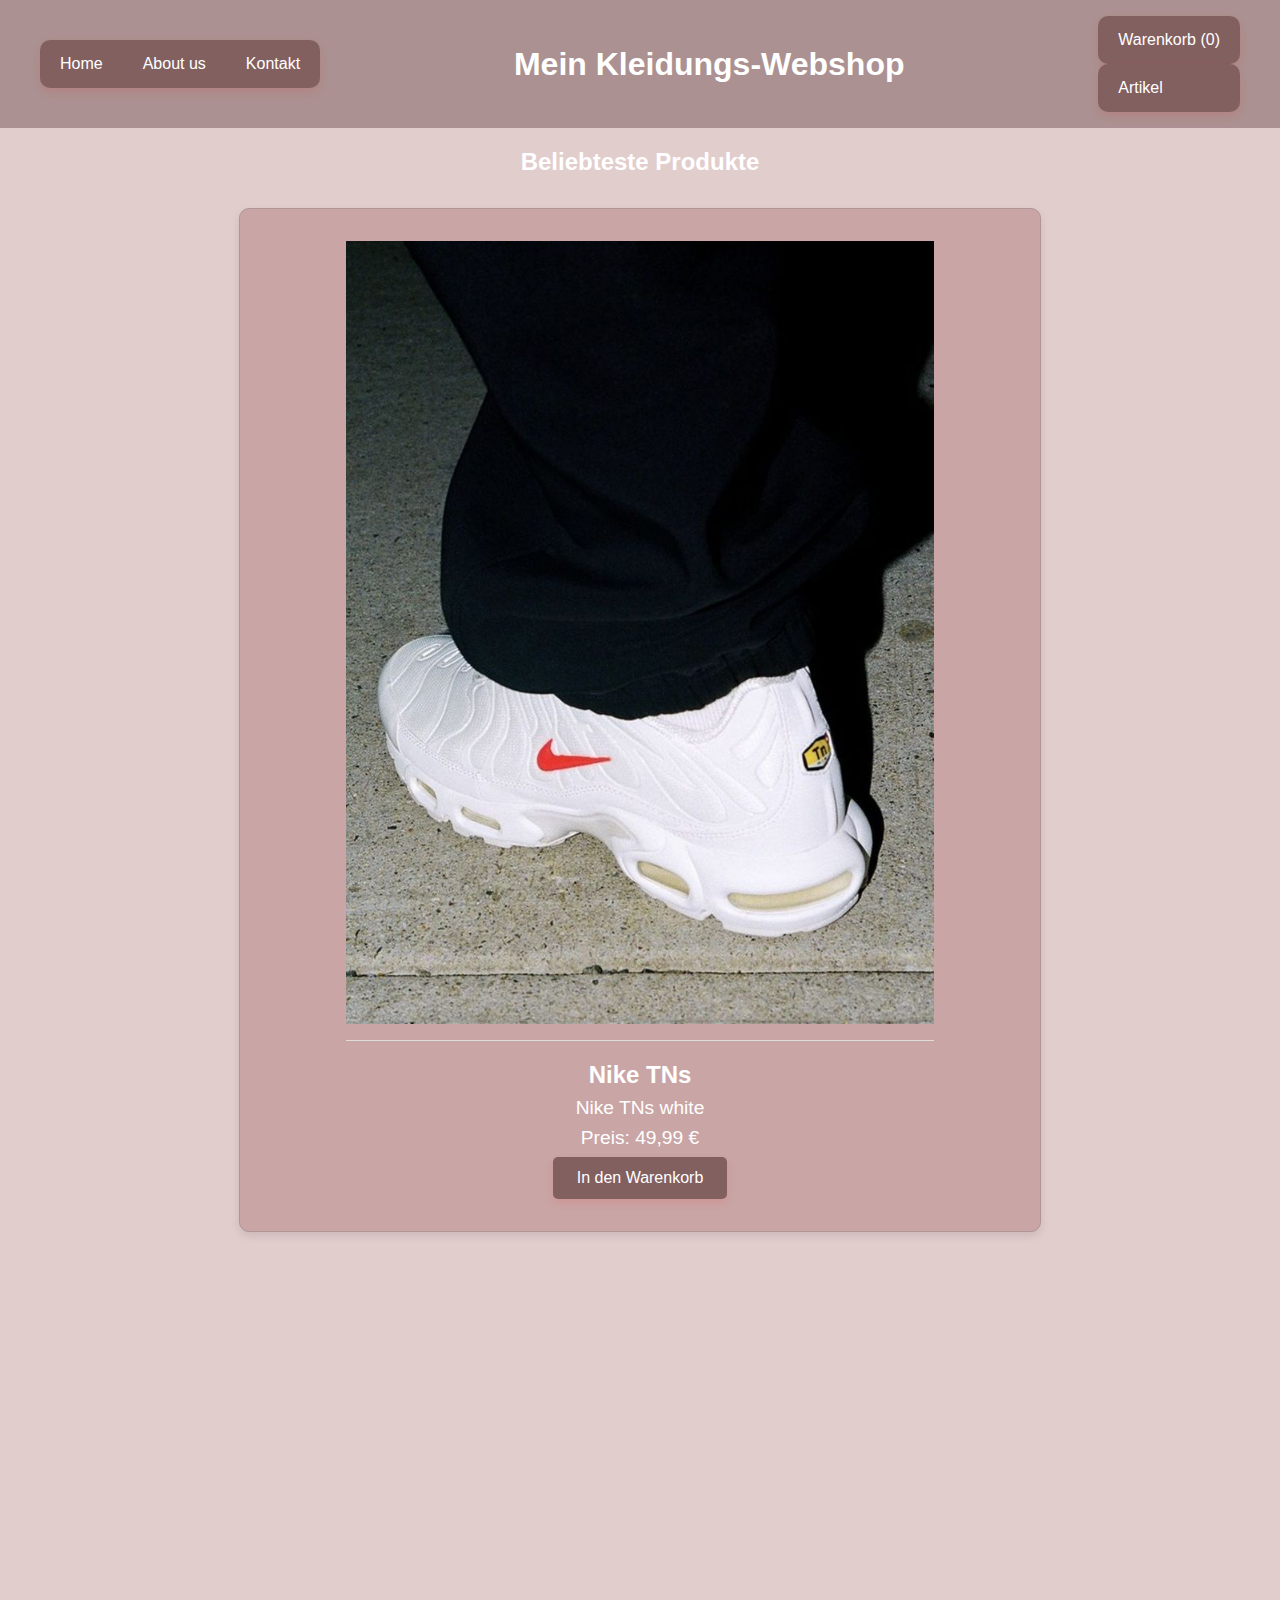
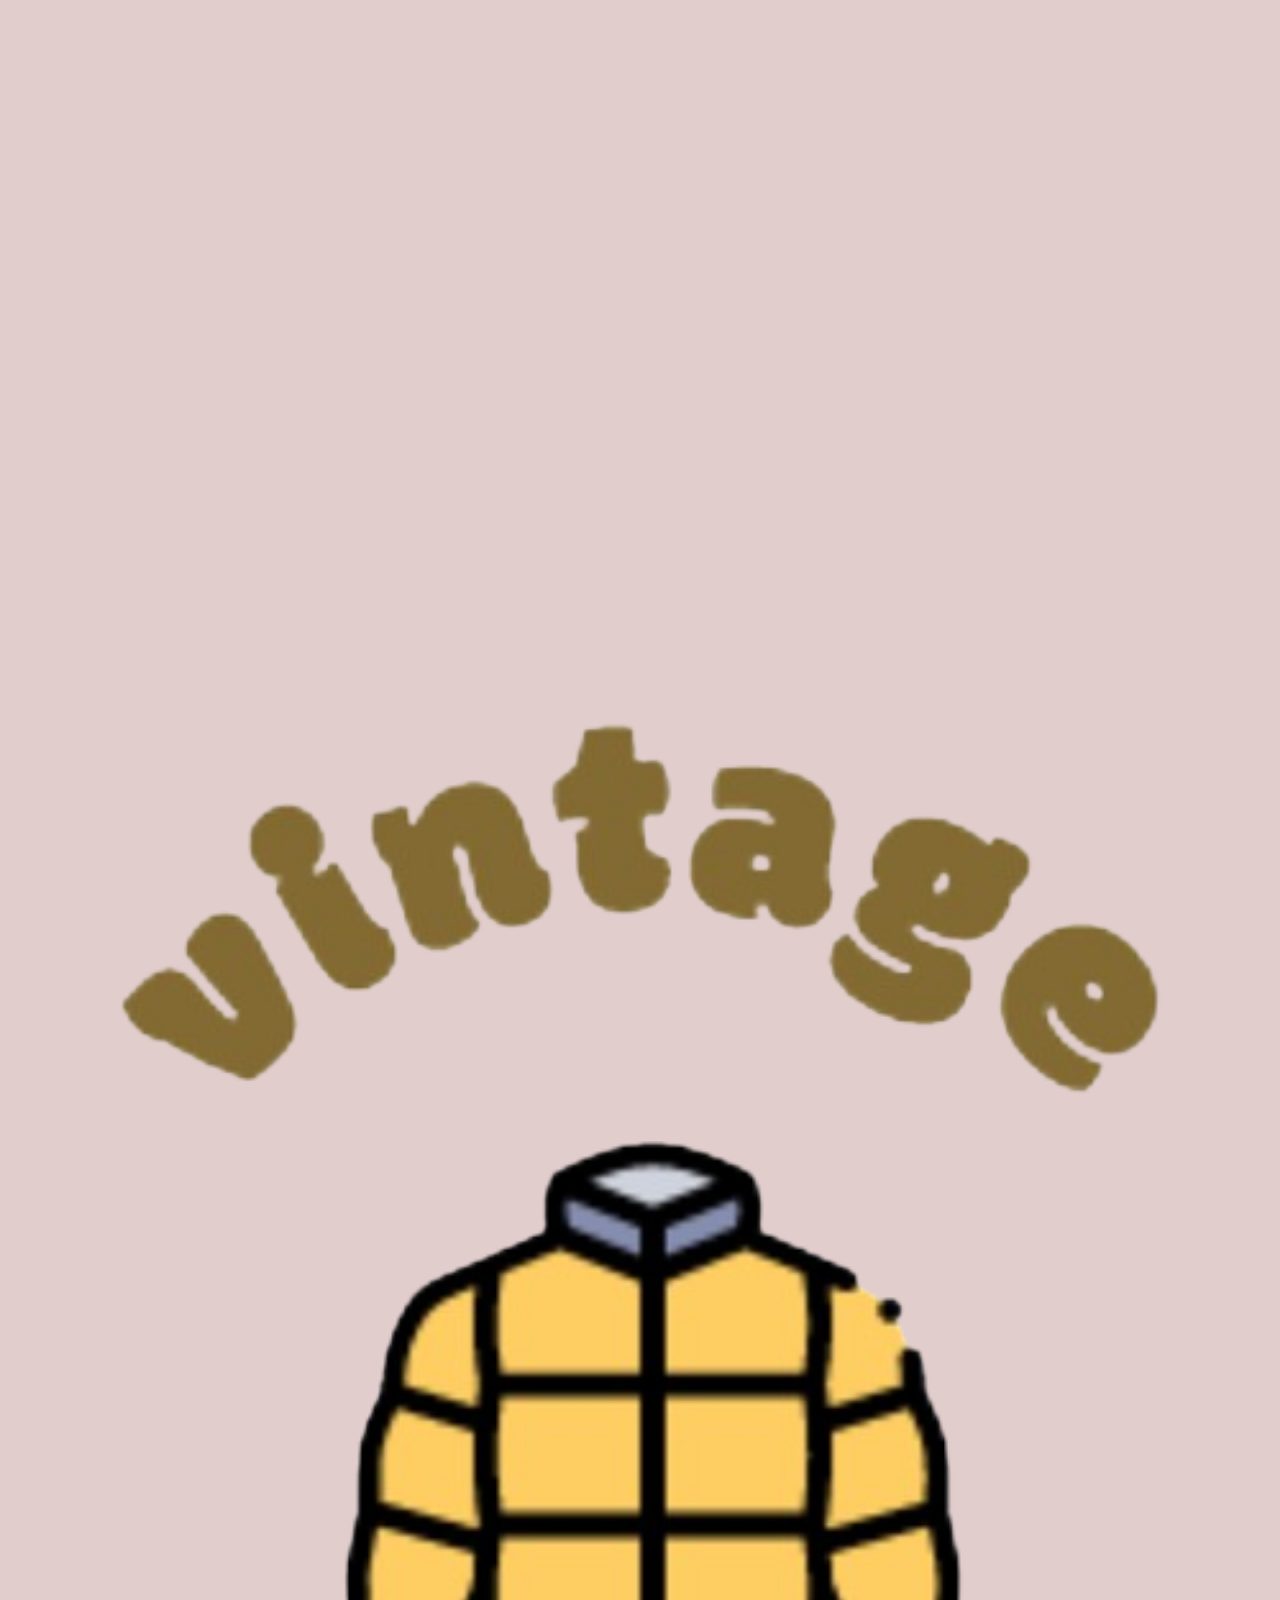
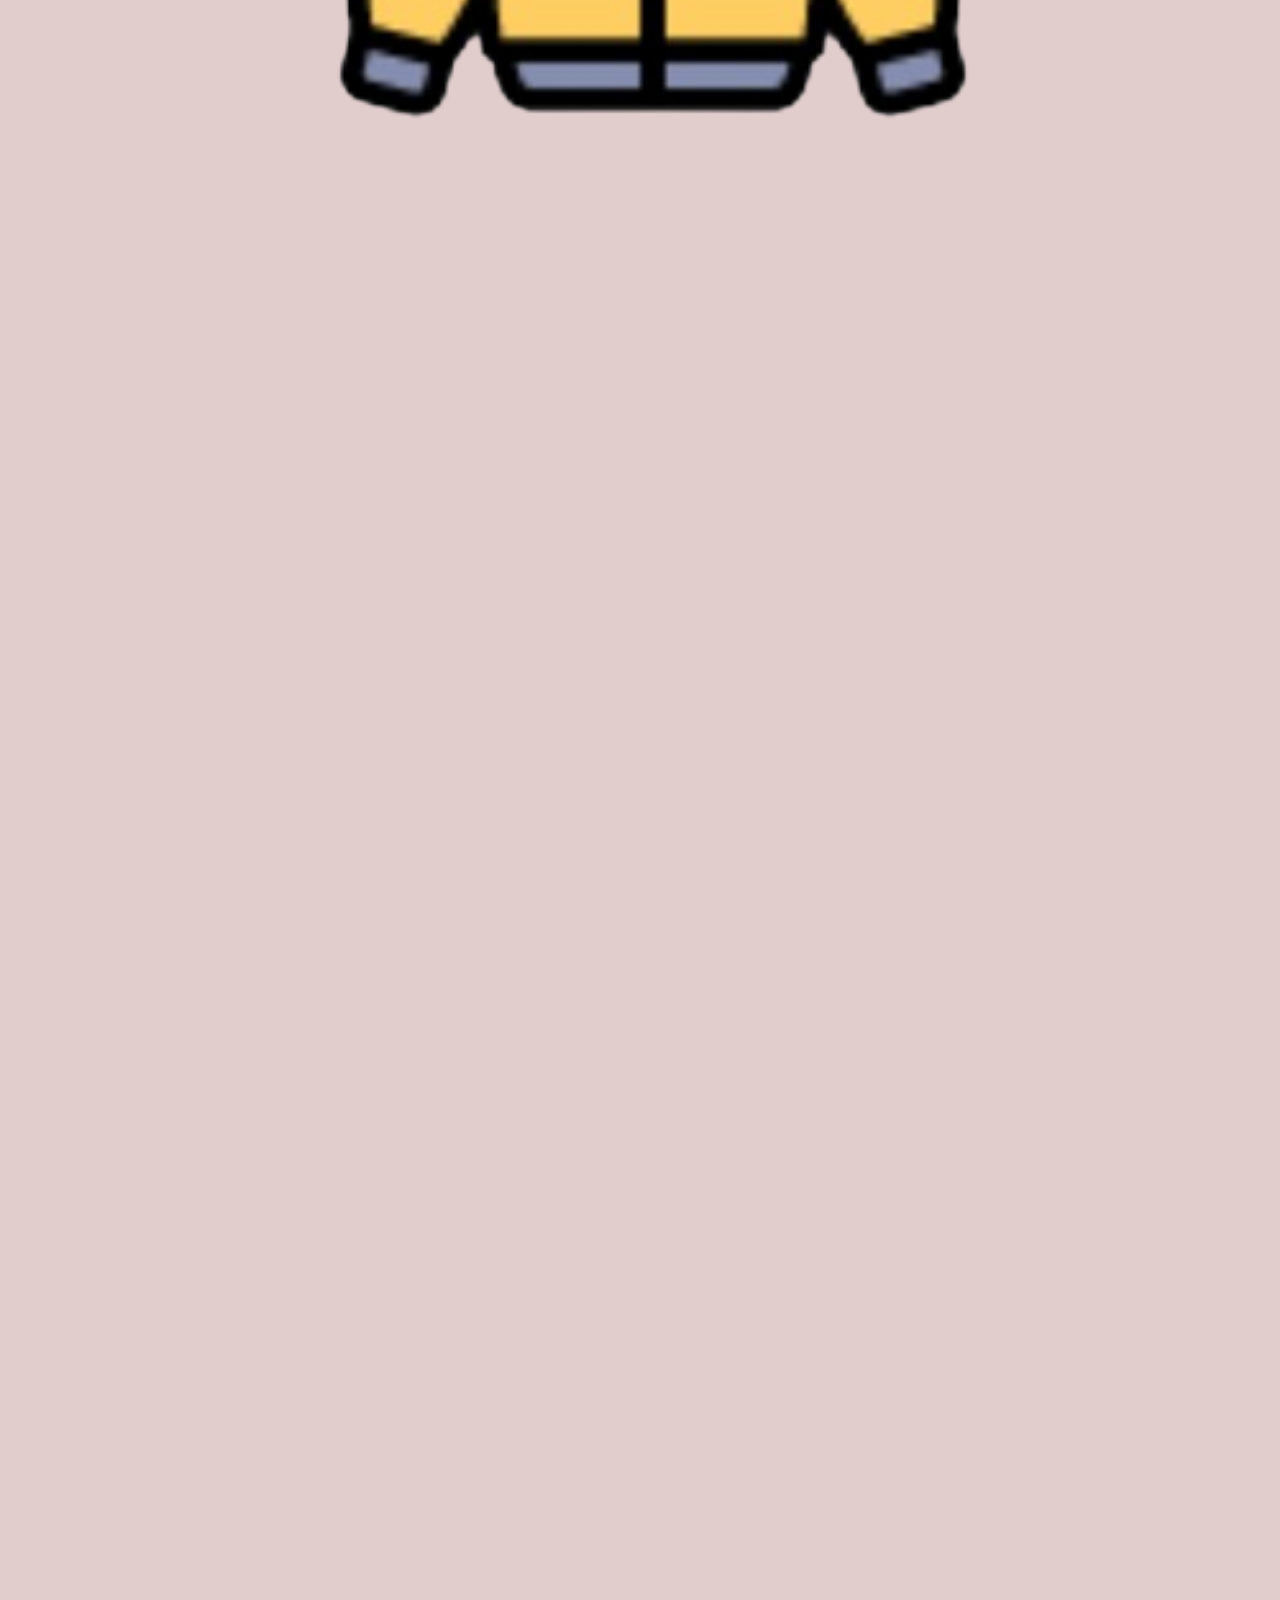
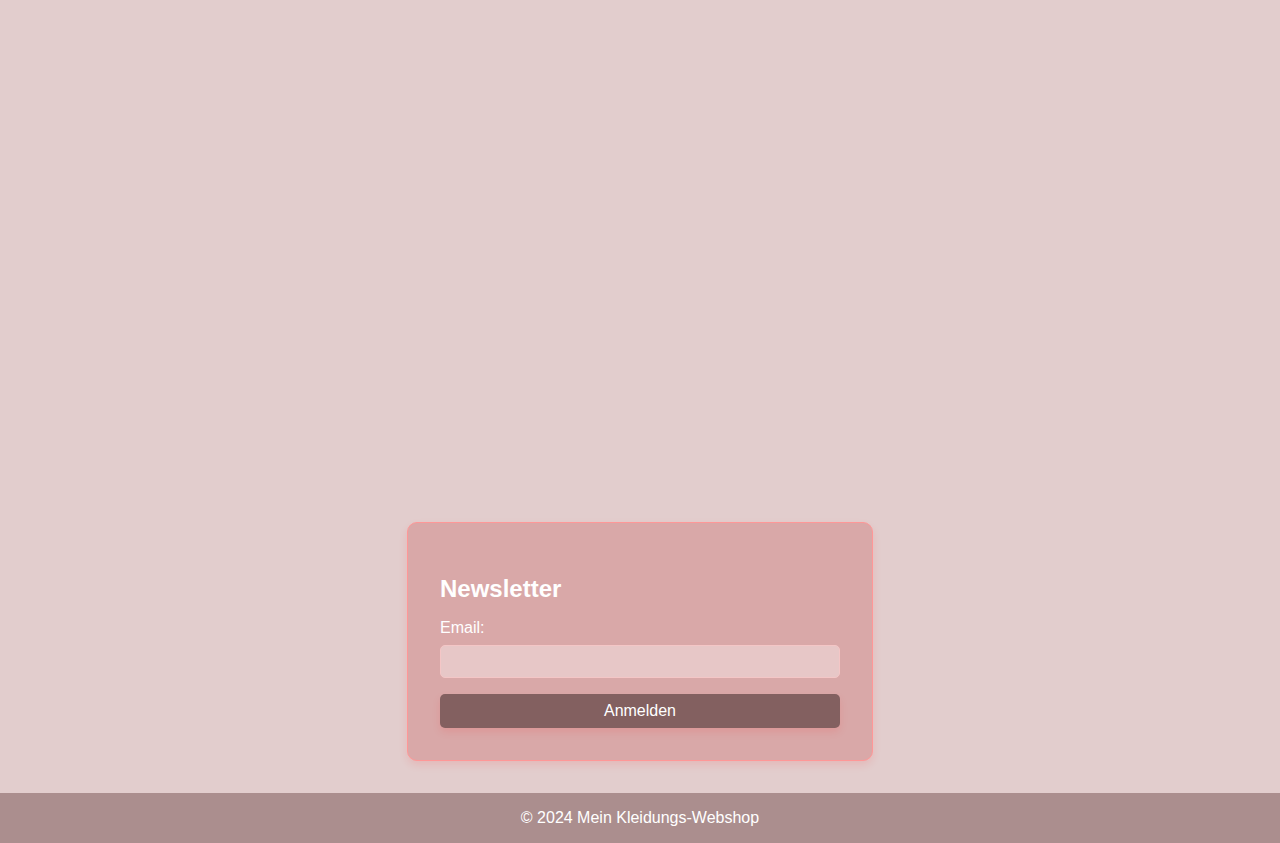
<file: schuhe.html>
<!DOCTYPE html>
<html lang="de">
<head>
    <meta charset="UTF-8" />
    <meta name="viewport" content="width=device-width, initial-scale=1.0" />
    <title>Kleidungs-Webshop</title>
          <!-- 
    - favicon
  -->
  <link rel="icon" href="img/favicon.ico" type="images/x-icon">
    <link rel="stylesheet" href="styles.css" />
</head>
<body>
    <header>
        <div class="header-container container">
            <div class="container-left">
                <nav class="horizontal-nav">
                    <ul>
                        <li><a href="index.html">Home</a></li>
                        <li><a href="aboutus.html">About us</a></li>
                        <li><a href="kontakt.html">Kontakt</a></li>
                    </ul>
                </nav>
            </div>
            <div class="container-middle">
                <div class="header-title">
                    <h1>Mein Kleidungs-Webshop</h1>
                </div>
            </div>
            <div class="container-right">
                <nav class="horizontal-nav">
                    <ul>
                        <li><a href="warenkorb.html">Warenkorb (<span id="cart-count">0</span>)</a></li>
                    </ul>
                </nav>
                <div class="dropdown">
                    <button class="dropbtn">Artikel</button>
                    <div class="dropdown-content">
                            <li><a href="./schuhe.html">Schuhe</a></li>
                            <li><a href="./hoddies.html">Hoddies</a></li>
                            <li><a href="./hosen.html">Hosen</a></li>
                            <li><a href="./shirts.html">Shirts</a></li>
                    </div>
                </div>
            </div>
        </div>
    </header>

    <main class="container">
        <section class="top-products">
            <h2>Beliebteste Produkte</h2>
            <div class="grid">
                <!-- Produktkarten -->
                <div class="product-card" id="p-1" data-id="1" data-name="Produkt 1" data-price="49.99">
                    <img src="img/09b741a1-45a5-4756-897d-e0f6f1ea3d56.jpeg" alt="Produkt 1" />
                    <h3>Nike TNs</h3>
                    <p>Nike TNs white</p>
                    <p>Preis: 49,99 €</p>
                    <button class="add-to-cart">In den Warenkorb</button>
                </div>
                <div class="product-card" id="p-2" data-id="2" data-name="Produkt 2" data-price="59.99">
                    <img src="img/80abfa86-2e0f-4ee4-a589-435d8c3c4385.jpeg" alt="Produkt 2" />
                    <h3>Asics</h3>
                    <p>Asics Desert</p>
                    <p>Preis: 59,99 €</p>
                    <button class="add-to-cart">In den Warenkorb</button>
                </div>
                <div class="product-card" id="p-3" data-id="3" data-name="Produkt 3" data-price="59.99">
                    <img src="img/8a855107-fcc2-42ff-9a18-74138e67428e.jpeg" alt="Produkt 3" />
                    <h3>Newbalance 911</h3>
                    <p>Newbalance 911 black</p>
                    <p>Preis: 59,99 €</p>
                    <button class="add-to-cart">In den Warenkorb</button>
                </div>
                <div class="product-card" id="p-13" data-id="13" data-name="Produkt 13" data-price="59.99">
                    <img src="img/Vintage Nike Air Shoes.jpeg" alt="Produkt 13" />
                    <h3>Nike</h3>
                    <p>Vintage Nike</p>
                    <p>Preis: 59,99 €</p>
                    <button class="add-to-cart">In den Warenkorb</button>
                </div>
                <div class="product-card" id="p-14">
                    <img src="img/𝒂𝒛𝒖𝒍𝒂 & 𝒌𝒂𝒕𝒂𝒓𝒂.jpeg" alt="Produkt 14" />
                    <h3>Asics</h3>
                    <p>Asics track 2</p>
                    <p>Preis: 59,99 €</p>
                    <button class="add-to-cart">In den Warenkorb</button>
                </div>
            </div>
        </section>
        <section class="newsletter">
            <h2>Newsletter</h2>
            <form action="newsletter.php" method="post">
                <label for="email">Email:</label>
                <input type="email" id="email" name="email" required />
                <button type="submit">Anmelden</button>
            </form>
        </section>
    </main>

    <footer>
        <div class="container">
            <p>© 2024 Mein Kleidungs-Webshop</p>
        </div>
    </footer>

    <script src="script.js"></script>
</body>
</html>
</file>
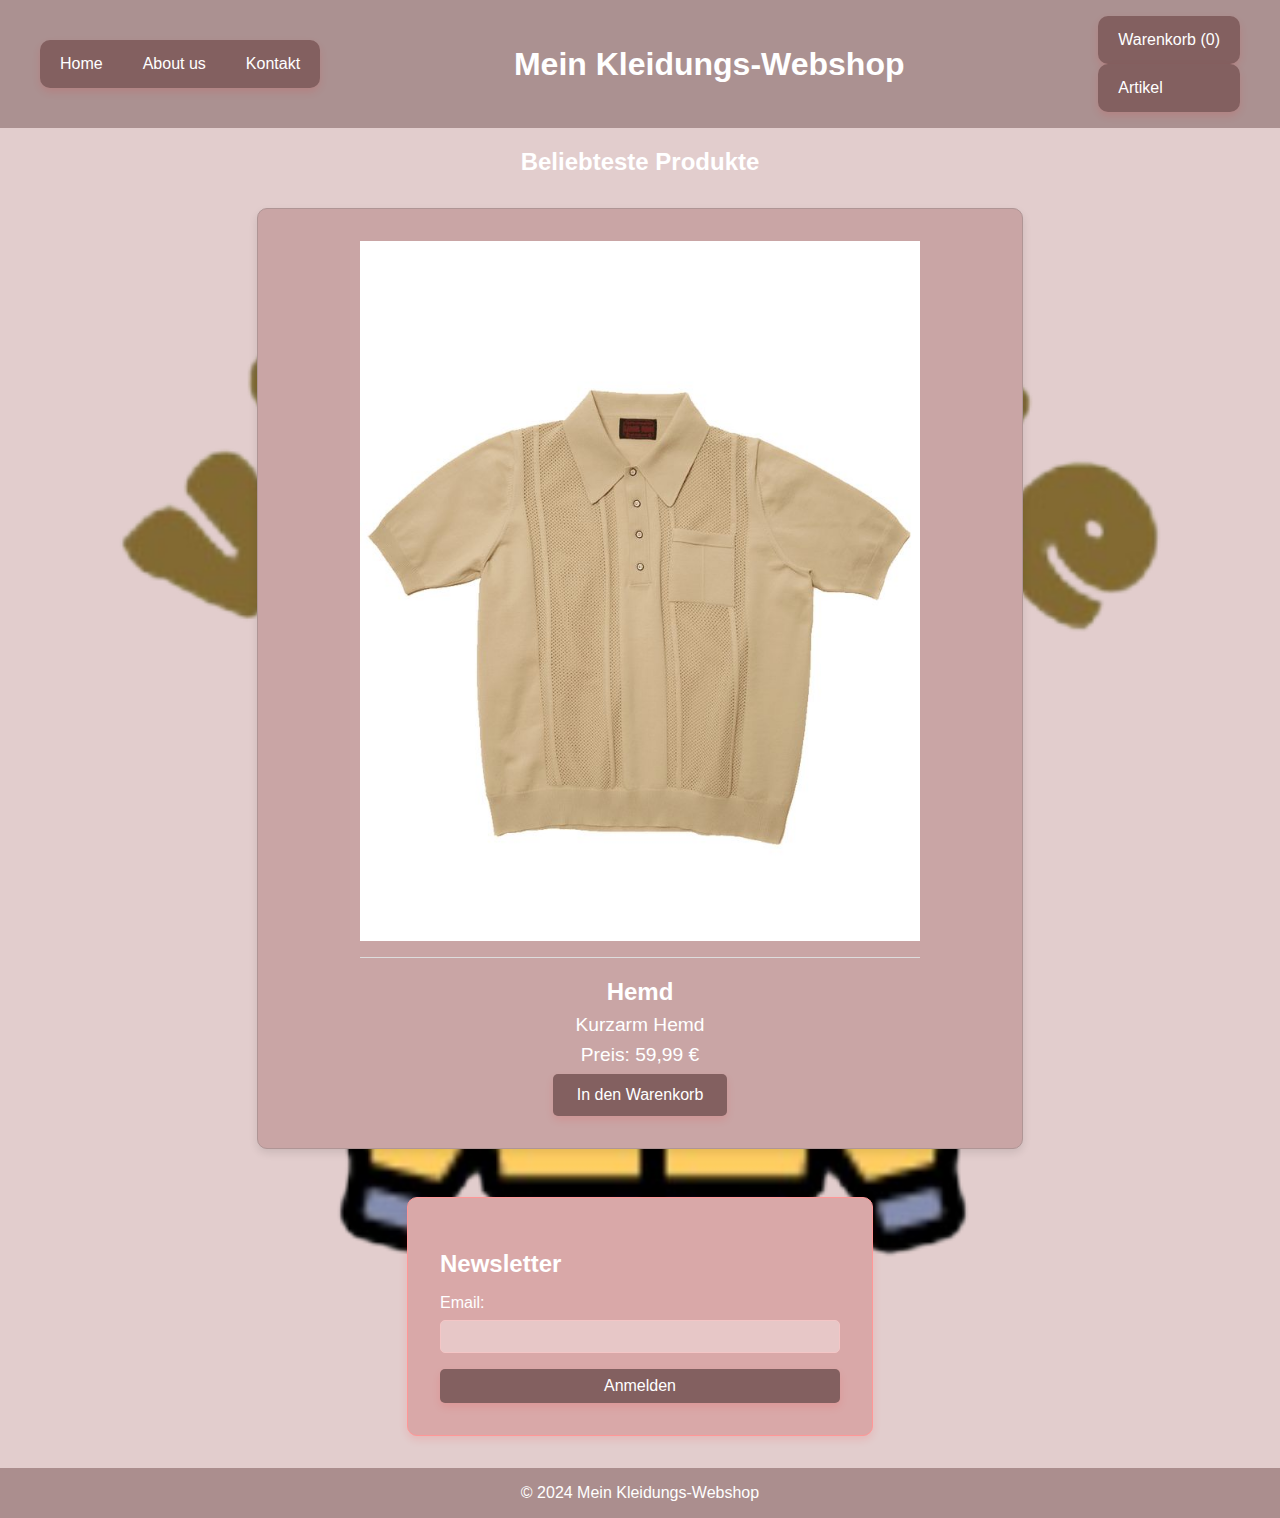
<file: shirts.html>
<!DOCTYPE html>
<html lang="de">
<head>
    <meta charset="UTF-8" />
    <meta name="viewport" content="width=device-width, initial-scale=1.0" />
    <title>Kleidungs-Webshop</title>
      <!-- 
    - favicon
  -->
  <link rel="icon" href="img/favicon.ico" type="images/x-icon">

    <link rel="stylesheet" href="styles.css" />
</head>
<body>
    <header>
        <div class="header-container container">
            <div class="container-left">
                <nav class="horizontal-nav">
                    <ul>
                        <li><a href="index.html">Home</a></li>
                        <li><a href="aboutus.html">About us</a></li>
                        <li><a href="kontakt.html">Kontakt</a></li>
                    </ul>
                </nav>
            </div>
            <div class="container-middle">
                <div class="header-title">
                    <h1>Mein Kleidungs-Webshop</h1>
                </div>
            </div>
            <div class="container-right">
                <nav class="horizontal-nav">
                    <ul>
                        <li><a href="warenkorb.html">Warenkorb (<span id="cart-count">0</span>)</a></li>
                    </ul>
                </nav>
                <div class="dropdown">
                    <button class="dropbtn">Artikel</button>
                    <div class="dropdown-content">
                            <li><a href="./schuhe.html">Schuhe</a></li>
                            <li><a href="./hoddies.html">Hoddies</a></li>
                            <li><a href="./hosen.html">Hosen</a></li>
                            <li><a href="./shirts.html">Shirts</a></li>
                    </div>
                </div>
            </div>
        </div>
    </header>

    <main class="container">
        <section class="top-products">
            <h2>Beliebteste Produkte</h2>
            <div class="grid">
                <!-- Produktkarten -->
                <div class="product-card" id="p-3">
                    <img src="img/Knit Beige Sweater Shirt.jpeg" alt="Produkt 3" />
                    <h3>Hemd</h3>
                    <p>Kurzarm Hemd</p>
                    <p>Preis: 59,99 €</p>
                    <button class="add-to-cart">In den Warenkorb</button>
                </div>
            </div>
        </section>
        <section class="newsletter">
            <h2>Newsletter</h2>
            <form action="newsletter.php" method="post">
                <label for="email">Email:</label>
                <input type="email" id="email" name="email" required />
                <button type="submit">Anmelden</button>
            </form>
        </section>
    </main>

    <footer>
        <div class="container">
            <p>© 2024 Mein Kleidungs-Webshop</p>
        </div>
    </footer>

    <script src="script.js"></script>
</body>
</html>
</file>
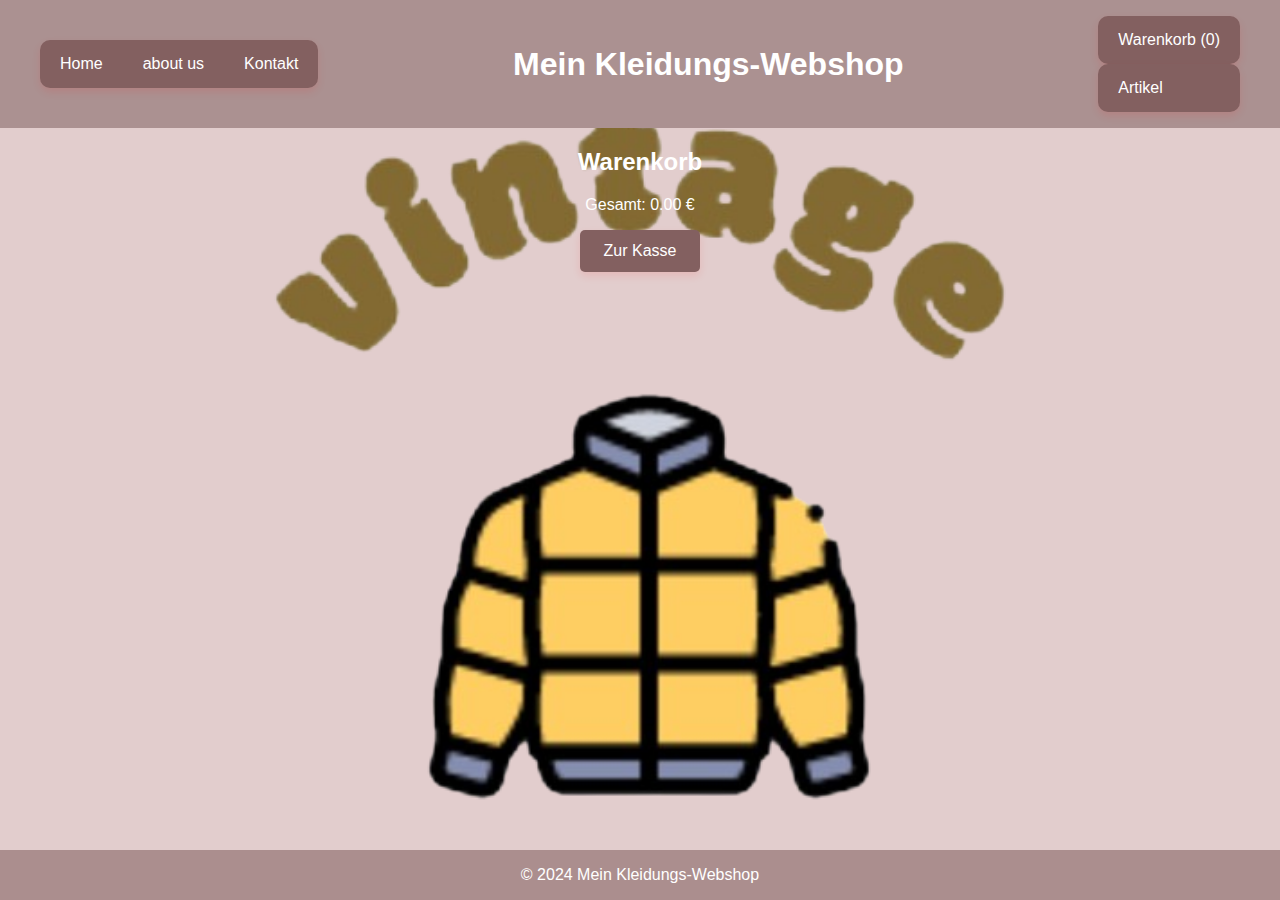
<file: warenkorb.html>
<!DOCTYPE html>
<html lang="de">
<head>
    <meta charset="UTF-8" />
    <meta name="viewport" content="width=device-width, initial-scale=1.0" />
    <title>Warenkorb - Mein Kleidungs-Webshop</title>
          <!-- 
    - favicon
  -->
  <link rel="icon" href="img/favicon.ico" type="images/x-icon">
    <link rel="stylesheet" href="styles.css" />
</head>
<body>
    <header>
        <div class="header-container container">
            <div class="container-left">
                <nav class="horizontal-nav">
                    <ul>
                        <li><a href="index.html">Home</a></li>
                        <li><a href="aboutus.html">about us</a></li>
                        <li><a href="kontakt.html">Kontakt</a></li>
                    </ul>
                </nav>
            </div>
            <div class="container-middle">
                <div class="header-title">
                    <h1>Mein Kleidungs-Webshop</h1>
                </div>
            </div>
            <div class="container-right">
                <nav class="horizontal-nav">
                    <ul>
                        <li><a href="warenkorb.html">Warenkorb (<span id="cart-count">0</span>)</a></li>
                    </ul>
                </nav>
                <div class="dropdown">
                    <button class="dropbtn">Artikel</button>
                    <div class="dropdown-content">
                            <li><a href="./schuhe.html">Schuhe</a></li>
                            <li><a href="./hoddies.html">Hoddies</a></li>
                            <li><a href="./hosen.html">Hosen</a></li>
                            <li><a href="./shirts.html">Shirts</a></li>
                    </div>
                </div>
            </div>
        </div>
    </header>

    <main class="container">
        <h2>Warenkorb</h2>
        <div id="cart-items"></div>
        <p id="cart-total"></p>
        <button id="checkout" class="button">Zur Kasse</button>
    </main>

    <footer>
        <div class="container">
            <p>© 2024 Mein Kleidungs-Webshop</p>
        </div>
    </footer>

    <script src="cart.js"></script>
</body>
</html>
</file>
<file: styles.css>
/* Allgemeine Stile */
body {
    font-family: 'Arial', sans-serif;
    color: #ffffff;
    background-color: #e2cdcd;
    margin: 0;
    padding: 0;
    display: flex;
    flex-direction: column;
    min-height: 100vh;
    background-image: url("img/android-chrome-512x512-removebg-preview.png");
    background-size: contain; /* Verkleinert das Hintergrundbild */
    background-repeat: no-repeat; /* Verhindert das Wiederholen des Bildes */
    background-position: center; /* Zentriert das Bild */
}

/* Container für Abstand von den Seitenrändern */
.container {
    max-width: 1200px;
    margin: 0 auto;
    padding: 0 1rem;
}

/* Header */
header {
    background-color: #ab9191;
    color: #fff;
    padding: 1rem 0;
    width: 100%;
}

.header-title h1 {
    margin: 0;
    font-size: 2rem;
}

.header-container {
    display: flex;
    justify-content: space-between;
    align-items: center;
    flex-wrap: wrap;
    width: 100%;
}

/* Horizontale Navigation */
.horizontal-nav ul {
    list-style: none;
    padding: 0;
    margin: 0;
    display: flex;
    background-color: #836060;
    border-radius: 10px;
    overflow: hidden;
    box-shadow: 0 4px 8px rgba(255, 0, 0, 0.1);
}

.horizontal-nav ul li {
    margin-left: 0;
}

.horizontal-nav ul li:last-child {
    margin-right: 0;
}

.horizontal-nav ul li a {
    color: #fff;
    text-decoration: none;
    font-size: 1rem;
    padding: 15px 20px;
    display: block;
    transition: background-color 0.3s;
}

.horizontal-nav ul li a:hover {
    background-color: #ab8e8e;
    box-shadow: 0 4px 8px rgba(255, 0, 0, 0.1);
}

/* Style The Dropdown Button */
.dropbtn {
    background-color: #836060;
    color: white;
    padding: 15px 20px;
    font-size: 1rem;
    border: none;
    cursor: pointer;
    text-align: left;
    display: block;
    width: 100%;
    border-radius: 10px;
    transition: background-color 0.3s ease;
    box-shadow: 0 4px 8px rgba(255, 0, 0, 0.1);
}

/* The container <div> - needed to position the dropdown content */
.dropdown {
    position: relative;
    display: inline-block;
    width: 100%;
}

/* Dropdown Content (Hidden by Default) */
.dropdown-content {
    display: none;
    position: absolute;
    background-color: #836060;
    min-width: 160px;
    box-shadow: 0 8px 16px rgba(255, 0, 0, 0.2);
    z-index: 1;
    border-radius: 10px;
    overflow: hidden;
}

.dropdown-content li {
    display: block;
}

.dropdown-content a {
    color: #fff;
    padding: 15px 20px;
    text-decoration: none;
    display: block;
    transition: background-color 0.3s;
}

.dropdown-content a:hover {
    background-color: #ab8e8e;
    box-shadow: 0 4px 8px rgba(255, 0, 0, 0.1);
}

.dropdown:hover .dropdown-content {
    display: block;
}

.dropdown:hover .dropbtn {
    background-color: #ab8e8e;
}

/* Main */
main {
    padding: 2rem 0;
    text-align: center;
    flex: 1;
}

.top-products h2,
.newsletter h2,
.about-us h2 {
    font-size: 1.5rem;
    margin-bottom: 1rem;
}

/* Produktkarten */
.grid {
    display: grid;
    grid-template-columns: 1fr;
    gap: 2rem;
    padding: 1rem;
}

.product-card {
    background-color: #c9a5a5;
    border: 1px solid #af9595;
    border-radius: 10px;
    padding: 2rem;
    box-shadow: 0 4px 8px rgba(0, 0, 0, 0.1);
    text-align: center;
    transition: transform 0.3s ease-in-out, opacity 0.3s ease-in-out;
    opacity: 0;
    transform: translateY(20px);
}

.product-card img {
    width: 80%;
    height: auto;
    border-bottom: 1px solid #ddd;
    padding-bottom: 1rem;
}

.product-card h3 {
    margin: 1rem 0 0.5rem 0;
    font-size: 1.5rem;
}

.product-card p {
    margin: 0.5rem 0;
    font-size: 1.2rem;
}

/* Scroll Animation */
.product-card.scrolled {
    opacity: 1;
    transform: translateY(0);
}

/* Schöne Buttons */
button.add-to-cart, 
.newsletter button, 
.button {
    padding: 0.75rem 1.5rem;
    background-color: #836060;
    color: #fff;
    border: none;
    border-radius: 5px;
    cursor: pointer;
    font-size: 1rem;
    transition: background-color 0.3s ease, transform 0.2s ease;
    box-shadow: 0 4px 8px rgba(255, 0, 0, 0.1);
}

button.add-to-cart:hover, 
.newsletter button:hover, 
.button:hover {
    background-color: #ab8e8e;
    transform: translateY(-2px);
}

button.add-to-cart:active, 
.newsletter button:active, 
.button:active {
    background-color: #ab8e8e;
    transform: translateY(0);
}

/* Warenkorb-Stile */
.cart-item {
    display: flex;
    align-items: center;
    justify-content: space-between;
    border-bottom: 1px solid #ff0000;
    padding: 1rem 0;
}

.cart-item img {
    width: 80px;
    height: auto;
    border-radius: 5px;
}

.cart-item-details {
    flex: 1;
    margin-left: 1rem;
}

.cart-item h3 {
    margin: 0 0 0.5rem 0;
    font-size: 1.2rem;
}

.cart-item p {
    margin: 0.25rem 0;
}

.cart-item .button {
    padding: 0.5rem 1rem;
    background-color: #e74c3c;
    color: #fff;
    border: none;
    border-radius: 5px;
    cursor: pointer;
    transition: background-color 0.3s ease;
}

.cart-item .button:hover {
    background-color: #c0392b;
}

.cart-total {
    font-size: 1.5rem;
    margin-top: 1rem;
}

/* Kontaktformular */
.contact-form {
    background-color: #d9a8a8;
    border: 1px solid #ff9797;
    border-radius: 10px;
    padding: 2rem;
    box-shadow: 0 4px 8px rgba(255, 0, 0, 0.1);
    max-width: 600px;
    margin: 2rem auto;
    text-align: left;
}

.contact-form h2 {
    font-size: 1.5rem;
    margin-bottom: 1rem;
}

.contact-form label {
    display: block;
    margin-bottom: 0.5rem;
    font-weight: bold;
}

.contact-form input,
.contact-form textarea {
    width: 100%;
    padding: 0.5rem;
    margin-bottom: 1rem;
    border: 1px solid #ddd;
    border-radius: 5px;
    background-color: #e7c7c7;
}

.contact-form button {
    padding: 0.75rem 1.5rem;
    background-color: #836060;
    color: #fff;
    border: none;
    border-radius: 5px;
    cursor: pointer;
    font-size: 1rem;
    transition: background-color 0.3s ease, transform 0.2s ease;
    box-shadow: 0 4px 8px rgba(255, 0, 0, 0.1);
}

.contact-form button:hover {
    background-color: #ab8e8e;
    transform: translateY(-2px);
}

.contact-form button:active {
    background-color: #ab8e8e;
    transform: translateY(0);
}

/* Newsletter */
.newsletter {
    background-color: #d9a8a8;
    border: 1px solid #ff9797;
    border-radius: 10px;
    padding: 2rem;
    box-shadow: 0 4px 8px rgba(255, 0, 0, 0.1);
    text-align: left;
    max-width: 400px;
    margin: 2rem auto;
}

.newsletter form {
    display: flex;
    flex-direction: column;
}

.newsletter label {
    margin-bottom: 0.5rem;
}

.newsletter input {
    background-color: #e7c7c7;
    padding: 0.5rem;
    margin-bottom: 1rem;
    border: 1px solid #f4c6c6;
    border-radius: 5px;
}

.newsletter button {
    padding: 0.5rem;
    background-color: #836060;
    color: #fff;
    border: none;
    border-radius: 5px;
    cursor: pointer;
    transition: background-color 0.3s;
}

.newsletter button:hover {
    background-color: #ab8e8e;
}

/* Footer */
footer {
    background-color: #ab8e8e;
    color: #fff;
    padding: 1rem 0;
    width: 100%;
    text-align: center;
    position: relative;
    bottom: 0;
}

footer p {
    margin: 0;
}

/* Responsive Design */
@media (max-width: 768px) {
    .header-container {
        flex-direction: column;
    }

    .horizontal-nav ul {
        flex-direction: column;
        align-items: center;
    }

    .dropbtn {
        padding: 10px;
        font-size: 14px;
    }

    .dropdown-content {
        min-width: 100%;
        box-shadow: none;
        border: 1px solid #ddd;
    }

    .product-card img {
        width: 100%;
    }
}
</file>
